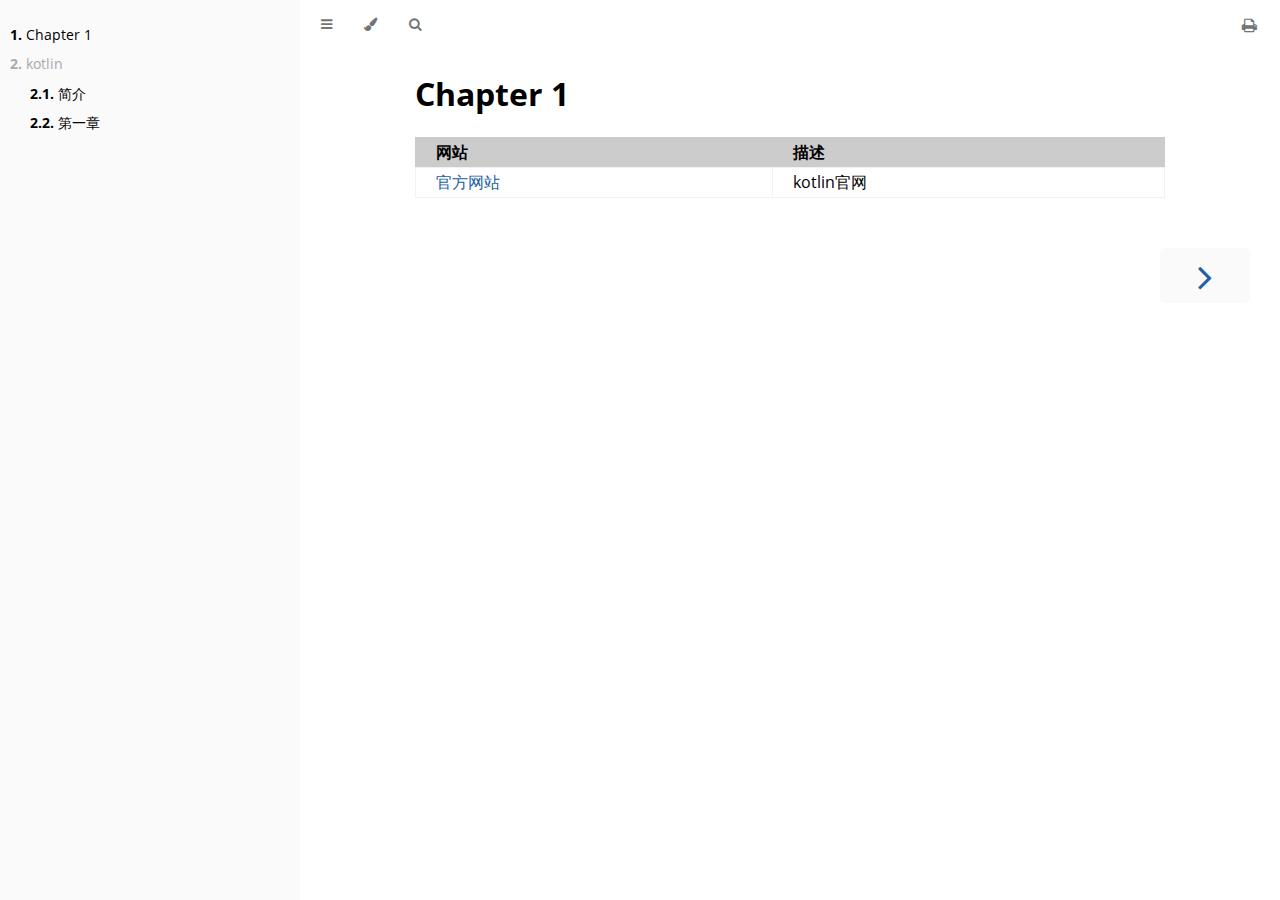
<file: docs/index.html>
<!DOCTYPE HTML>
<html lang="en" class="sidebar-visible no-js light">
    <head>
        <!-- Book generated using mdBook -->
        <meta charset="UTF-8">
        <title>Chapter 1</title>
                

        <!-- Custom HTML head -->
        

        <meta content="text/html; charset=utf-8" http-equiv="Content-Type">
        <meta name="description" content="">
        <meta name="viewport" content="width=device-width, initial-scale=1">
        <meta name="theme-color" content="#ffffff" />

                <link rel="icon" href="favicon.svg">
                        <link rel="shortcut icon" href="favicon.png">
                <link rel="stylesheet" href="css/variables.css">
        <link rel="stylesheet" href="css/general.css">
        <link rel="stylesheet" href="css/chrome.css">
                <link rel="stylesheet" href="css/print.css" media="print">
        
        <!-- Fonts -->
        <link rel="stylesheet" href="FontAwesome/css/font-awesome.css">
                <link rel="stylesheet" href="fonts/fonts.css">
        
        <!-- Highlight.js Stylesheets -->
        <link rel="stylesheet" href="highlight.css">
        <link rel="stylesheet" href="tomorrow-night.css">
        <link rel="stylesheet" href="ayu-highlight.css">

        <!-- Custom theme stylesheets -->
        
            </head>
    <body>
        <!-- Provide site root to javascript -->
        <script type="text/javascript">
            var path_to_root = "";
            var default_theme = window.matchMedia("(prefers-color-scheme: dark)").matches ? "navy" : "light";
        </script>

        <!-- Work around some values being stored in localStorage wrapped in quotes -->
        <script type="text/javascript">
            try {
                var theme = localStorage.getItem('mdbook-theme');
                var sidebar = localStorage.getItem('mdbook-sidebar');

                if (theme.startsWith('"') && theme.endsWith('"')) {
                    localStorage.setItem('mdbook-theme', theme.slice(1, theme.length - 1));
                }

                if (sidebar.startsWith('"') && sidebar.endsWith('"')) {
                    localStorage.setItem('mdbook-sidebar', sidebar.slice(1, sidebar.length - 1));
                }
            } catch (e) { }
        </script>

        <!-- Set the theme before any content is loaded, prevents flash -->
        <script type="text/javascript">
            var theme;
            try { theme = localStorage.getItem('mdbook-theme'); } catch(e) { }
            if (theme === null || theme === undefined) { theme = default_theme; }
            var html = document.querySelector('html');
            html.classList.remove('no-js')
            html.classList.remove('light')
            html.classList.add(theme);
            html.classList.add('js');
        </script>

        <!-- Hide / unhide sidebar before it is displayed -->
        <script type="text/javascript">
            var html = document.querySelector('html');
            var sidebar = 'hidden';
            if (document.body.clientWidth >= 1080) {
                try { sidebar = localStorage.getItem('mdbook-sidebar'); } catch(e) { }
                sidebar = sidebar || 'visible';
            }
            html.classList.remove('sidebar-visible');
            html.classList.add("sidebar-" + sidebar);
        </script>

        <nav id="sidebar" class="sidebar" aria-label="Table of contents">
            <div class="sidebar-scrollbox">
                <ol class="chapter"><li class="chapter-item expanded "><a href="chapter_1.html"><strong aria-hidden="true">1.</strong> Chapter 1</a></li><li class="chapter-item expanded "><div><strong aria-hidden="true">2.</strong> kotlin</div></li><li><ol class="section"><li class="chapter-item expanded "><a href="kotlin/1.html"><strong aria-hidden="true">2.1.</strong> 简介</a></li><li class="chapter-item expanded "><a href="kotlin/1.html"><strong aria-hidden="true">2.2.</strong> 第一章</a></li></ol></li></ol>            </div>
            <div id="sidebar-resize-handle" class="sidebar-resize-handle"></div>
        </nav>

        <div id="page-wrapper" class="page-wrapper">

            <div class="page">
                
                <div id="menu-bar-hover-placeholder"></div>
                <div id="menu-bar" class="menu-bar sticky bordered">
                    <div class="left-buttons">
                        <button id="sidebar-toggle" class="icon-button" type="button" title="Toggle Table of Contents" aria-label="Toggle Table of Contents" aria-controls="sidebar">
                            <i class="fa fa-bars"></i>
                        </button>
                        <button id="theme-toggle" class="icon-button" type="button" title="Change theme" aria-label="Change theme" aria-haspopup="true" aria-expanded="false" aria-controls="theme-list">
                            <i class="fa fa-paint-brush"></i>
                        </button>
                        <ul id="theme-list" class="theme-popup" aria-label="Themes" role="menu">
                            <li role="none"><button role="menuitem" class="theme" id="light">Light (default)</button></li>
                            <li role="none"><button role="menuitem" class="theme" id="rust">Rust</button></li>
                            <li role="none"><button role="menuitem" class="theme" id="coal">Coal</button></li>
                            <li role="none"><button role="menuitem" class="theme" id="navy">Navy</button></li>
                            <li role="none"><button role="menuitem" class="theme" id="ayu">Ayu</button></li>
                        </ul>
                                                <button id="search-toggle" class="icon-button" type="button" title="Search. (Shortkey: s)" aria-label="Toggle Searchbar" aria-expanded="false" aria-keyshortcuts="S" aria-controls="searchbar">
                            <i class="fa fa-search"></i>
                        </button>
                                            </div>

                    <h1 class="menu-title"></h1>

                    <div class="right-buttons">
                                                <a href="print.html" title="Print this book" aria-label="Print this book">
                            <i id="print-button" class="fa fa-print"></i>
                        </a>
                                                                        
                    </div>
                </div>

                                <div id="search-wrapper" class="hidden">
                    <form id="searchbar-outer" class="searchbar-outer">
                        <input type="search" id="searchbar" name="searchbar" placeholder="Search this book ..." aria-controls="searchresults-outer" aria-describedby="searchresults-header">
                    </form>
                    <div id="searchresults-outer" class="searchresults-outer hidden">
                        <div id="searchresults-header" class="searchresults-header"></div>
                        <ul id="searchresults">
                        </ul>
                    </div>
                </div>
                
                <!-- Apply ARIA attributes after the sidebar and the sidebar toggle button are added to the DOM -->
                <script type="text/javascript">
                    document.getElementById('sidebar-toggle').setAttribute('aria-expanded', sidebar === 'visible');
                    document.getElementById('sidebar').setAttribute('aria-hidden', sidebar !== 'visible');
                    Array.from(document.querySelectorAll('#sidebar a')).forEach(function(link) {
                        link.setAttribute('tabIndex', sidebar === 'visible' ? 0 : -1);
                    });
                </script>

                <div id="content" class="content">
                    <main>
                        <h1 id="chapter-1"><a class="header" href="#chapter-1">Chapter 1</a></h1>
<table><thead><tr><th>网站</th><th>描述</th></tr></thead><tbody>
<tr><td><a href="https://kotlinlang.org">官方网站</a></td><td>kotlin官网</td></tr>
</tbody></table>

                    </main>

                    <nav class="nav-wrapper" aria-label="Page navigation">
                        <!-- Mobile navigation buttons -->
                        
                                                    <a rel="next" href="kotlin/1.html" class="mobile-nav-chapters next" title="Next chapter" aria-label="Next chapter" aria-keyshortcuts="Right">
                                <i class="fa fa-angle-right"></i>
                            </a>
                        
                        <div style="clear: both"></div>
                    </nav>
                </div>
            </div>

            <nav class="nav-wide-wrapper" aria-label="Page navigation">
                
                                    <a rel="next" href="kotlin/1.html" class="nav-chapters next" title="Next chapter" aria-label="Next chapter" aria-keyshortcuts="Right">
                        <i class="fa fa-angle-right"></i>
                    </a>
                            </nav>

        </div>

                <!-- Livereload script (if served using the cli tool) -->
        <script type="text/javascript">
            var socket = new WebSocket("ws://localhost:4001/__livereload");
            socket.onmessage = function (event) {
                if (event.data === "reload") {
                    socket.close();
                    location.reload();
                }
            };

            window.onbeforeunload = function() {
                socket.close();
            }
        </script>
        
        
        
                <script type="text/javascript">
            window.playground_copyable = true;
        </script>
        
        
                <script src="elasticlunr.min.js" type="text/javascript" charset="utf-8"></script>
        <script src="mark.min.js" type="text/javascript" charset="utf-8"></script>
        <script src="searcher.js" type="text/javascript" charset="utf-8"></script>
        
        <script src="clipboard.min.js" type="text/javascript" charset="utf-8"></script>
        <script src="highlight.js" type="text/javascript" charset="utf-8"></script>
        <script src="book.js" type="text/javascript" charset="utf-8"></script>

        <!-- Custom JS scripts -->
        
        
    </body>
</html>
</file>
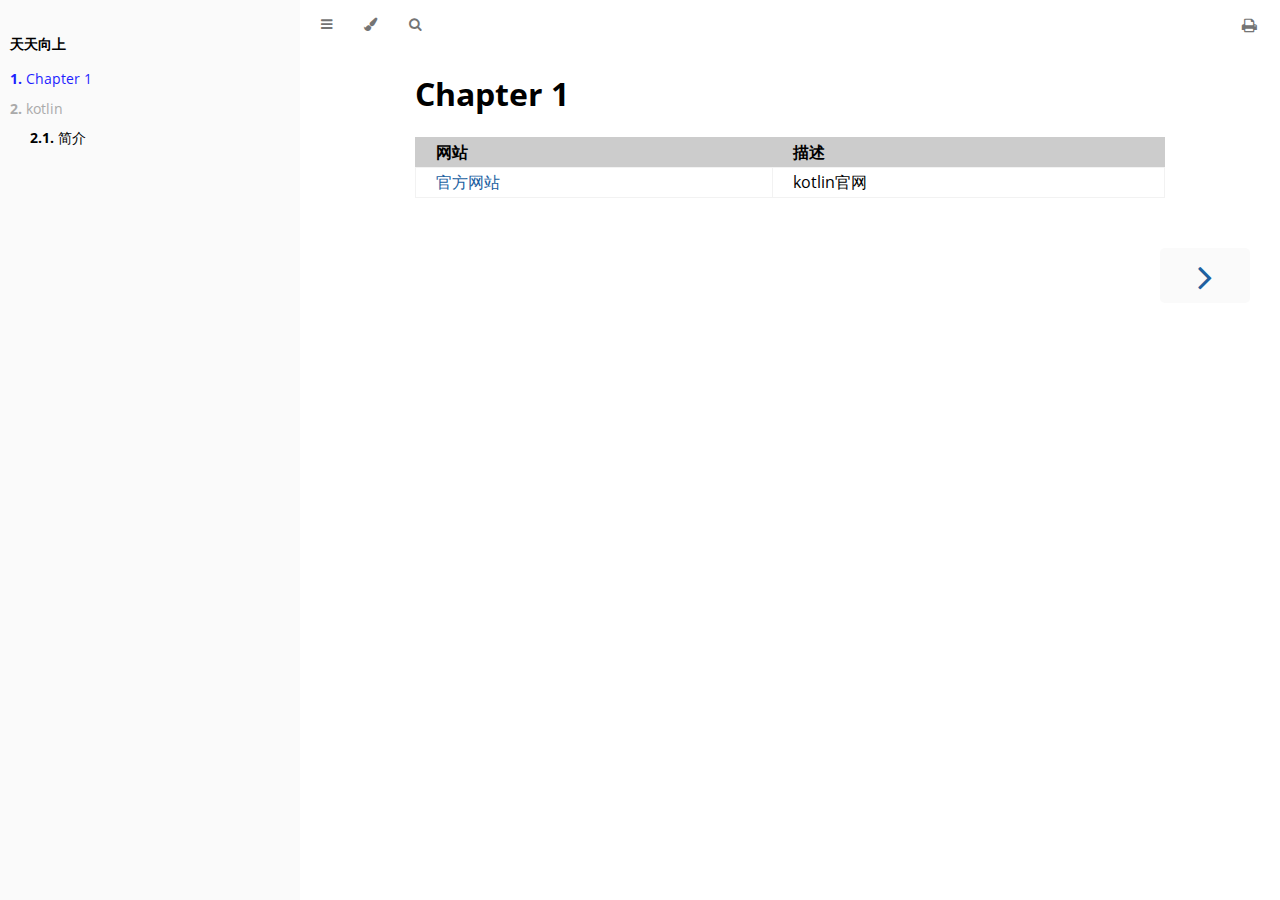
<file: book/chapter_1.html>
<!DOCTYPE HTML>
<html lang="en" class="sidebar-visible no-js light">
    <head>
        <!-- Book generated using mdBook -->
        <meta charset="UTF-8">
        <title>Chapter 1</title>
                

        <!-- Custom HTML head -->
        

        <meta content="text/html; charset=utf-8" http-equiv="Content-Type">
        <meta name="description" content="">
        <meta name="viewport" content="width=device-width, initial-scale=1">
        <meta name="theme-color" content="#ffffff" />

                <link rel="icon" href="favicon.svg">
                        <link rel="shortcut icon" href="favicon.png">
                <link rel="stylesheet" href="css/variables.css">
        <link rel="stylesheet" href="css/general.css">
        <link rel="stylesheet" href="css/chrome.css">
                <link rel="stylesheet" href="css/print.css" media="print">
        
        <!-- Fonts -->
        <link rel="stylesheet" href="FontAwesome/css/font-awesome.css">
                <link rel="stylesheet" href="fonts/fonts.css">
        
        <!-- Highlight.js Stylesheets -->
        <link rel="stylesheet" href="highlight.css">
        <link rel="stylesheet" href="tomorrow-night.css">
        <link rel="stylesheet" href="ayu-highlight.css">

        <!-- Custom theme stylesheets -->
        
            </head>
    <body>
        <!-- Provide site root to javascript -->
        <script type="text/javascript">
            var path_to_root = "";
            var default_theme = window.matchMedia("(prefers-color-scheme: dark)").matches ? "navy" : "light";
        </script>

        <!-- Work around some values being stored in localStorage wrapped in quotes -->
        <script type="text/javascript">
            try {
                var theme = localStorage.getItem('mdbook-theme');
                var sidebar = localStorage.getItem('mdbook-sidebar');

                if (theme.startsWith('"') && theme.endsWith('"')) {
                    localStorage.setItem('mdbook-theme', theme.slice(1, theme.length - 1));
                }

                if (sidebar.startsWith('"') && sidebar.endsWith('"')) {
                    localStorage.setItem('mdbook-sidebar', sidebar.slice(1, sidebar.length - 1));
                }
            } catch (e) { }
        </script>

        <!-- Set the theme before any content is loaded, prevents flash -->
        <script type="text/javascript">
            var theme;
            try { theme = localStorage.getItem('mdbook-theme'); } catch(e) { }
            if (theme === null || theme === undefined) { theme = default_theme; }
            var html = document.querySelector('html');
            html.classList.remove('no-js')
            html.classList.remove('light')
            html.classList.add(theme);
            html.classList.add('js');
        </script>

        <!-- Hide / unhide sidebar before it is displayed -->
        <script type="text/javascript">
            var html = document.querySelector('html');
            var sidebar = 'hidden';
            if (document.body.clientWidth >= 1080) {
                try { sidebar = localStorage.getItem('mdbook-sidebar'); } catch(e) { }
                sidebar = sidebar || 'visible';
            }
            html.classList.remove('sidebar-visible');
            html.classList.add("sidebar-" + sidebar);
        </script>

        <nav id="sidebar" class="sidebar" aria-label="Table of contents">
            <div class="sidebar-scrollbox">
                <ol class="chapter"><li class="chapter-item expanded affix "><li class="part-title">天天向上</li><li class="chapter-item expanded "><a href="chapter_1.html" class="active"><strong aria-hidden="true">1.</strong> Chapter 1</a></li><li class="chapter-item expanded "><div><strong aria-hidden="true">2.</strong> kotlin</div></li><li><ol class="section"><li class="chapter-item expanded "><a href="kotlin/1.html"><strong aria-hidden="true">2.1.</strong> 简介</a></li></ol></li></ol>            </div>
            <div id="sidebar-resize-handle" class="sidebar-resize-handle"></div>
        </nav>

        <div id="page-wrapper" class="page-wrapper">

            <div class="page">
                
                <div id="menu-bar-hover-placeholder"></div>
                <div id="menu-bar" class="menu-bar sticky bordered">
                    <div class="left-buttons">
                        <button id="sidebar-toggle" class="icon-button" type="button" title="Toggle Table of Contents" aria-label="Toggle Table of Contents" aria-controls="sidebar">
                            <i class="fa fa-bars"></i>
                        </button>
                        <button id="theme-toggle" class="icon-button" type="button" title="Change theme" aria-label="Change theme" aria-haspopup="true" aria-expanded="false" aria-controls="theme-list">
                            <i class="fa fa-paint-brush"></i>
                        </button>
                        <ul id="theme-list" class="theme-popup" aria-label="Themes" role="menu">
                            <li role="none"><button role="menuitem" class="theme" id="light">Light (default)</button></li>
                            <li role="none"><button role="menuitem" class="theme" id="rust">Rust</button></li>
                            <li role="none"><button role="menuitem" class="theme" id="coal">Coal</button></li>
                            <li role="none"><button role="menuitem" class="theme" id="navy">Navy</button></li>
                            <li role="none"><button role="menuitem" class="theme" id="ayu">Ayu</button></li>
                        </ul>
                                                <button id="search-toggle" class="icon-button" type="button" title="Search. (Shortkey: s)" aria-label="Toggle Searchbar" aria-expanded="false" aria-keyshortcuts="S" aria-controls="searchbar">
                            <i class="fa fa-search"></i>
                        </button>
                                            </div>

                    <h1 class="menu-title"></h1>

                    <div class="right-buttons">
                                                <a href="print.html" title="Print this book" aria-label="Print this book">
                            <i id="print-button" class="fa fa-print"></i>
                        </a>
                                                                        
                    </div>
                </div>

                                <div id="search-wrapper" class="hidden">
                    <form id="searchbar-outer" class="searchbar-outer">
                        <input type="search" id="searchbar" name="searchbar" placeholder="Search this book ..." aria-controls="searchresults-outer" aria-describedby="searchresults-header">
                    </form>
                    <div id="searchresults-outer" class="searchresults-outer hidden">
                        <div id="searchresults-header" class="searchresults-header"></div>
                        <ul id="searchresults">
                        </ul>
                    </div>
                </div>
                
                <!-- Apply ARIA attributes after the sidebar and the sidebar toggle button are added to the DOM -->
                <script type="text/javascript">
                    document.getElementById('sidebar-toggle').setAttribute('aria-expanded', sidebar === 'visible');
                    document.getElementById('sidebar').setAttribute('aria-hidden', sidebar !== 'visible');
                    Array.from(document.querySelectorAll('#sidebar a')).forEach(function(link) {
                        link.setAttribute('tabIndex', sidebar === 'visible' ? 0 : -1);
                    });
                </script>

                <div id="content" class="content">
                    <main>
                        <h1 id="chapter-1"><a class="header" href="#chapter-1">Chapter 1</a></h1>
<table><thead><tr><th>网站</th><th>描述</th></tr></thead><tbody>
<tr><td><a href="https://kotlinlang.org">官方网站</a></td><td>kotlin官网</td></tr>
</tbody></table>

                    </main>

                    <nav class="nav-wrapper" aria-label="Page navigation">
                        <!-- Mobile navigation buttons -->
                        
                                                    <a rel="next" href="kotlin/1.html" class="mobile-nav-chapters next" title="Next chapter" aria-label="Next chapter" aria-keyshortcuts="Right">
                                <i class="fa fa-angle-right"></i>
                            </a>
                        
                        <div style="clear: both"></div>
                    </nav>
                </div>
            </div>

            <nav class="nav-wide-wrapper" aria-label="Page navigation">
                
                                    <a rel="next" href="kotlin/1.html" class="nav-chapters next" title="Next chapter" aria-label="Next chapter" aria-keyshortcuts="Right">
                        <i class="fa fa-angle-right"></i>
                    </a>
                            </nav>

        </div>

                <!-- Livereload script (if served using the cli tool) -->
        <script type="text/javascript">
            var socket = new WebSocket("ws://localhost:4001/__livereload");
            socket.onmessage = function (event) {
                if (event.data === "reload") {
                    socket.close();
                    location.reload();
                }
            };

            window.onbeforeunload = function() {
                socket.close();
            }
        </script>
        
        
        
                <script type="text/javascript">
            window.playground_copyable = true;
        </script>
        
        
                <script src="elasticlunr.min.js" type="text/javascript" charset="utf-8"></script>
        <script src="mark.min.js" type="text/javascript" charset="utf-8"></script>
        <script src="searcher.js" type="text/javascript" charset="utf-8"></script>
        
        <script src="clipboard.min.js" type="text/javascript" charset="utf-8"></script>
        <script src="highlight.js" type="text/javascript" charset="utf-8"></script>
        <script src="book.js" type="text/javascript" charset="utf-8"></script>

        <!-- Custom JS scripts -->
        
        
    </body>
</html>
</file>
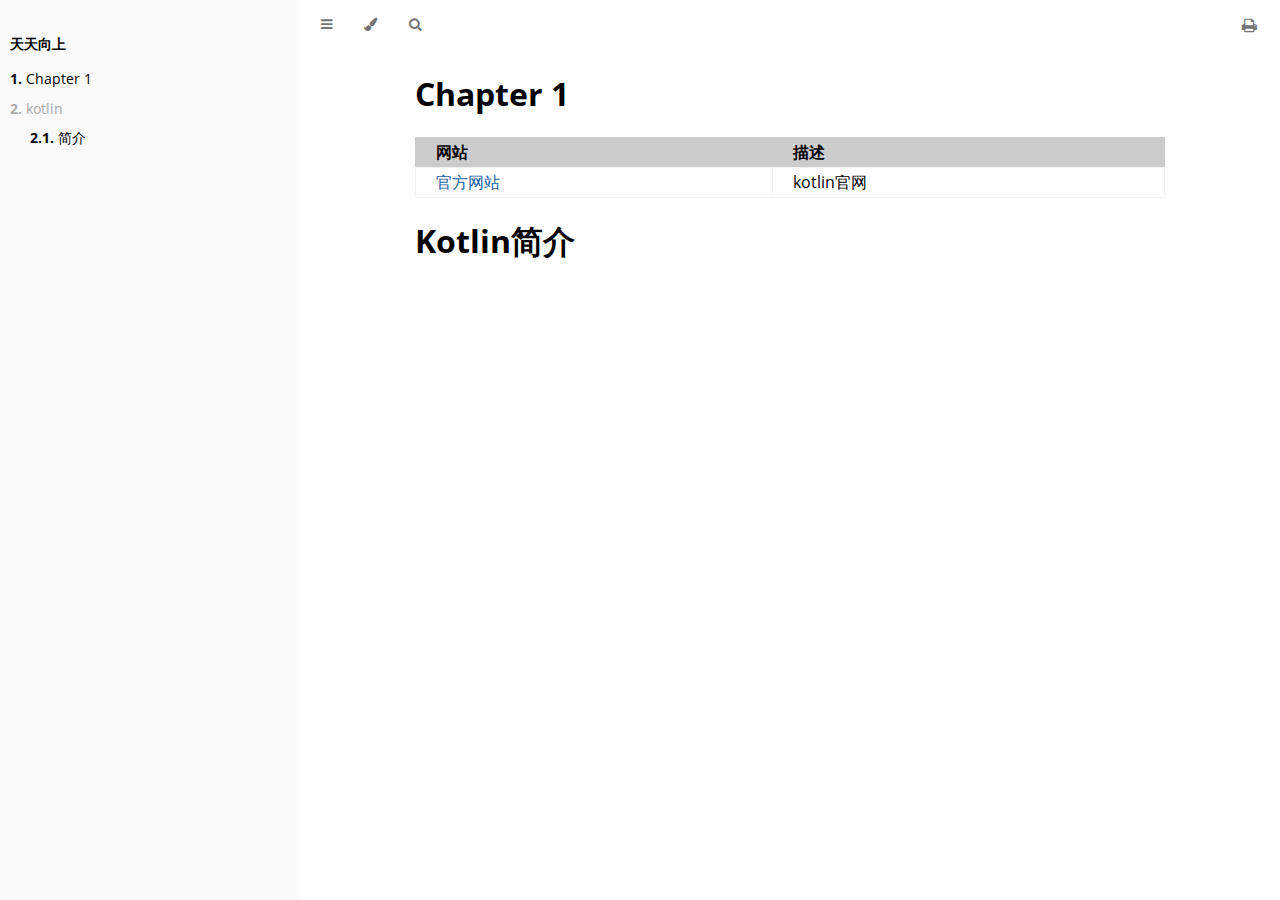
<file: book/print.html>
<!DOCTYPE HTML>
<html lang="en" class="sidebar-visible no-js light">
    <head>
        <!-- Book generated using mdBook -->
        <meta charset="UTF-8">
        <title></title>
                <meta name="robots" content="noindex" />
                

        <!-- Custom HTML head -->
        

        <meta content="text/html; charset=utf-8" http-equiv="Content-Type">
        <meta name="description" content="">
        <meta name="viewport" content="width=device-width, initial-scale=1">
        <meta name="theme-color" content="#ffffff" />

                <link rel="icon" href="favicon.svg">
                        <link rel="shortcut icon" href="favicon.png">
                <link rel="stylesheet" href="css/variables.css">
        <link rel="stylesheet" href="css/general.css">
        <link rel="stylesheet" href="css/chrome.css">
                <link rel="stylesheet" href="css/print.css" media="print">
        
        <!-- Fonts -->
        <link rel="stylesheet" href="FontAwesome/css/font-awesome.css">
                <link rel="stylesheet" href="fonts/fonts.css">
        
        <!-- Highlight.js Stylesheets -->
        <link rel="stylesheet" href="highlight.css">
        <link rel="stylesheet" href="tomorrow-night.css">
        <link rel="stylesheet" href="ayu-highlight.css">

        <!-- Custom theme stylesheets -->
        
            </head>
    <body>
        <!-- Provide site root to javascript -->
        <script type="text/javascript">
            var path_to_root = "";
            var default_theme = window.matchMedia("(prefers-color-scheme: dark)").matches ? "navy" : "light";
        </script>

        <!-- Work around some values being stored in localStorage wrapped in quotes -->
        <script type="text/javascript">
            try {
                var theme = localStorage.getItem('mdbook-theme');
                var sidebar = localStorage.getItem('mdbook-sidebar');

                if (theme.startsWith('"') && theme.endsWith('"')) {
                    localStorage.setItem('mdbook-theme', theme.slice(1, theme.length - 1));
                }

                if (sidebar.startsWith('"') && sidebar.endsWith('"')) {
                    localStorage.setItem('mdbook-sidebar', sidebar.slice(1, sidebar.length - 1));
                }
            } catch (e) { }
        </script>

        <!-- Set the theme before any content is loaded, prevents flash -->
        <script type="text/javascript">
            var theme;
            try { theme = localStorage.getItem('mdbook-theme'); } catch(e) { }
            if (theme === null || theme === undefined) { theme = default_theme; }
            var html = document.querySelector('html');
            html.classList.remove('no-js')
            html.classList.remove('light')
            html.classList.add(theme);
            html.classList.add('js');
        </script>

        <!-- Hide / unhide sidebar before it is displayed -->
        <script type="text/javascript">
            var html = document.querySelector('html');
            var sidebar = 'hidden';
            if (document.body.clientWidth >= 1080) {
                try { sidebar = localStorage.getItem('mdbook-sidebar'); } catch(e) { }
                sidebar = sidebar || 'visible';
            }
            html.classList.remove('sidebar-visible');
            html.classList.add("sidebar-" + sidebar);
        </script>

        <nav id="sidebar" class="sidebar" aria-label="Table of contents">
            <div class="sidebar-scrollbox">
                <ol class="chapter"><li class="chapter-item expanded affix "><li class="part-title">天天向上</li><li class="chapter-item expanded "><a href="chapter_1.html"><strong aria-hidden="true">1.</strong> Chapter 1</a></li><li class="chapter-item expanded "><div><strong aria-hidden="true">2.</strong> kotlin</div></li><li><ol class="section"><li class="chapter-item expanded "><a href="kotlin/1.html"><strong aria-hidden="true">2.1.</strong> 简介</a></li></ol></li></ol>            </div>
            <div id="sidebar-resize-handle" class="sidebar-resize-handle"></div>
        </nav>

        <div id="page-wrapper" class="page-wrapper">

            <div class="page">
                
                <div id="menu-bar-hover-placeholder"></div>
                <div id="menu-bar" class="menu-bar sticky bordered">
                    <div class="left-buttons">
                        <button id="sidebar-toggle" class="icon-button" type="button" title="Toggle Table of Contents" aria-label="Toggle Table of Contents" aria-controls="sidebar">
                            <i class="fa fa-bars"></i>
                        </button>
                        <button id="theme-toggle" class="icon-button" type="button" title="Change theme" aria-label="Change theme" aria-haspopup="true" aria-expanded="false" aria-controls="theme-list">
                            <i class="fa fa-paint-brush"></i>
                        </button>
                        <ul id="theme-list" class="theme-popup" aria-label="Themes" role="menu">
                            <li role="none"><button role="menuitem" class="theme" id="light">Light (default)</button></li>
                            <li role="none"><button role="menuitem" class="theme" id="rust">Rust</button></li>
                            <li role="none"><button role="menuitem" class="theme" id="coal">Coal</button></li>
                            <li role="none"><button role="menuitem" class="theme" id="navy">Navy</button></li>
                            <li role="none"><button role="menuitem" class="theme" id="ayu">Ayu</button></li>
                        </ul>
                                                <button id="search-toggle" class="icon-button" type="button" title="Search. (Shortkey: s)" aria-label="Toggle Searchbar" aria-expanded="false" aria-keyshortcuts="S" aria-controls="searchbar">
                            <i class="fa fa-search"></i>
                        </button>
                                            </div>

                    <h1 class="menu-title"></h1>

                    <div class="right-buttons">
                                                <a href="print.html" title="Print this book" aria-label="Print this book">
                            <i id="print-button" class="fa fa-print"></i>
                        </a>
                                                                        
                    </div>
                </div>

                                <div id="search-wrapper" class="hidden">
                    <form id="searchbar-outer" class="searchbar-outer">
                        <input type="search" id="searchbar" name="searchbar" placeholder="Search this book ..." aria-controls="searchresults-outer" aria-describedby="searchresults-header">
                    </form>
                    <div id="searchresults-outer" class="searchresults-outer hidden">
                        <div id="searchresults-header" class="searchresults-header"></div>
                        <ul id="searchresults">
                        </ul>
                    </div>
                </div>
                
                <!-- Apply ARIA attributes after the sidebar and the sidebar toggle button are added to the DOM -->
                <script type="text/javascript">
                    document.getElementById('sidebar-toggle').setAttribute('aria-expanded', sidebar === 'visible');
                    document.getElementById('sidebar').setAttribute('aria-hidden', sidebar !== 'visible');
                    Array.from(document.querySelectorAll('#sidebar a')).forEach(function(link) {
                        link.setAttribute('tabIndex', sidebar === 'visible' ? 0 : -1);
                    });
                </script>

                <div id="content" class="content">
                    <main>
                        <div style="break-before: page; page-break-before: always;"></div><h1 id="chapter-1"><a class="header" href="#chapter-1">Chapter 1</a></h1>
<table><thead><tr><th>网站</th><th>描述</th></tr></thead><tbody>
<tr><td><a href="https://kotlinlang.org">官方网站</a></td><td>kotlin官网</td></tr>
</tbody></table>
<div style="break-before: page; page-break-before: always;"></div><h1 id="kotlin简介"><a class="header" href="#kotlin简介">Kotlin简介</a></h1>

                    </main>

                    <nav class="nav-wrapper" aria-label="Page navigation">
                        <!-- Mobile navigation buttons -->
                        
                        
                        <div style="clear: both"></div>
                    </nav>
                </div>
            </div>

            <nav class="nav-wide-wrapper" aria-label="Page navigation">
                
                            </nav>

        </div>

                <!-- Livereload script (if served using the cli tool) -->
        <script type="text/javascript">
            var socket = new WebSocket("ws://localhost:4001/__livereload");
            socket.onmessage = function (event) {
                if (event.data === "reload") {
                    socket.close();
                    location.reload();
                }
            };

            window.onbeforeunload = function() {
                socket.close();
            }
        </script>
        
        
        
                <script type="text/javascript">
            window.playground_copyable = true;
        </script>
        
        
                <script src="elasticlunr.min.js" type="text/javascript" charset="utf-8"></script>
        <script src="mark.min.js" type="text/javascript" charset="utf-8"></script>
        <script src="searcher.js" type="text/javascript" charset="utf-8"></script>
        
        <script src="clipboard.min.js" type="text/javascript" charset="utf-8"></script>
        <script src="highlight.js" type="text/javascript" charset="utf-8"></script>
        <script src="book.js" type="text/javascript" charset="utf-8"></script>

        <!-- Custom JS scripts -->
        
                        <script type="text/javascript">
        window.addEventListener('load', function() {
            window.setTimeout(window.print, 100);
        });
        </script>
                
    </body>
</html>
</file>
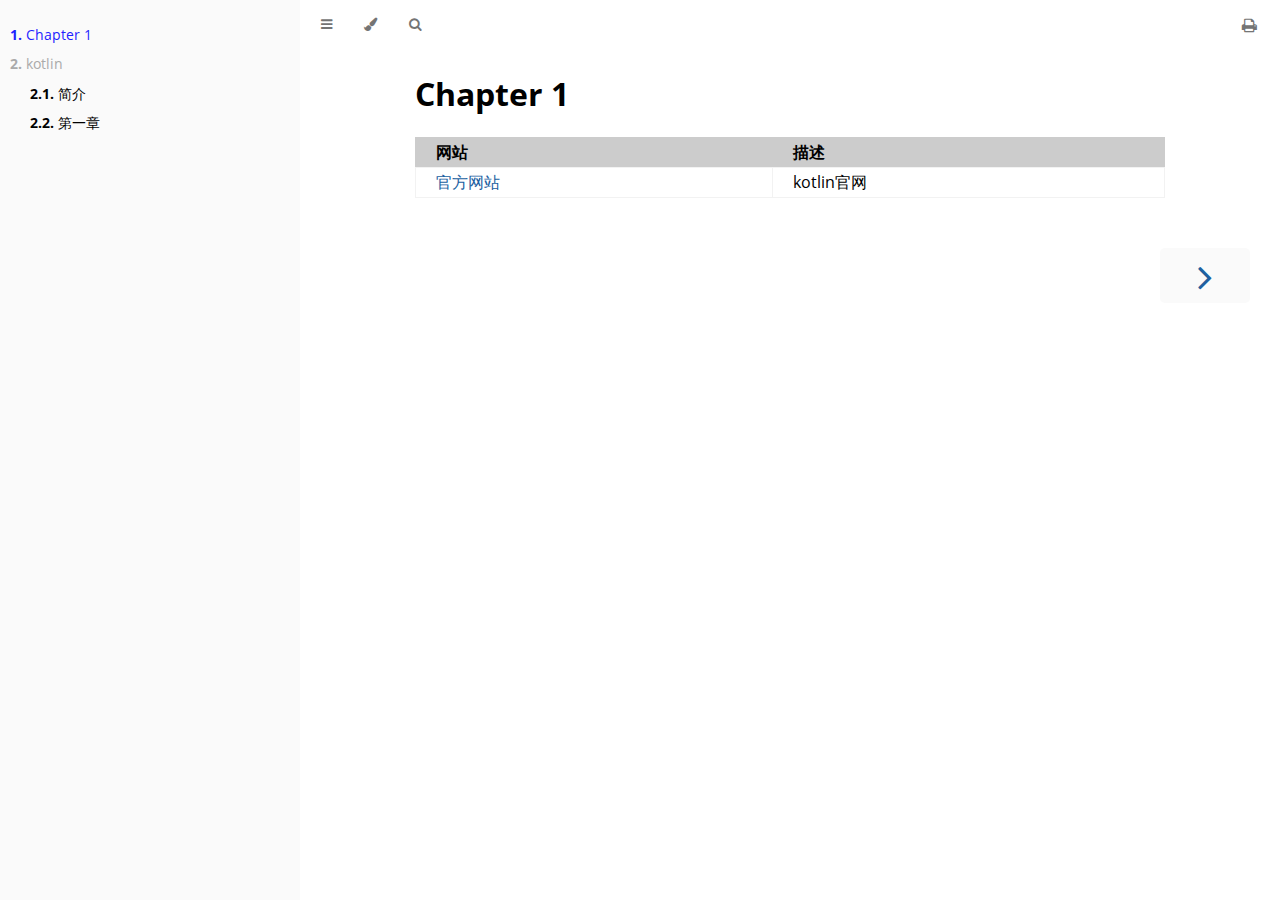
<file: docs/chapter_1.html>
<!DOCTYPE HTML>
<html lang="en" class="sidebar-visible no-js light">
    <head>
        <!-- Book generated using mdBook -->
        <meta charset="UTF-8">
        <title>Chapter 1</title>
                

        <!-- Custom HTML head -->
        

        <meta content="text/html; charset=utf-8" http-equiv="Content-Type">
        <meta name="description" content="">
        <meta name="viewport" content="width=device-width, initial-scale=1">
        <meta name="theme-color" content="#ffffff" />

                <link rel="icon" href="favicon.svg">
                        <link rel="shortcut icon" href="favicon.png">
                <link rel="stylesheet" href="css/variables.css">
        <link rel="stylesheet" href="css/general.css">
        <link rel="stylesheet" href="css/chrome.css">
                <link rel="stylesheet" href="css/print.css" media="print">
        
        <!-- Fonts -->
        <link rel="stylesheet" href="FontAwesome/css/font-awesome.css">
                <link rel="stylesheet" href="fonts/fonts.css">
        
        <!-- Highlight.js Stylesheets -->
        <link rel="stylesheet" href="highlight.css">
        <link rel="stylesheet" href="tomorrow-night.css">
        <link rel="stylesheet" href="ayu-highlight.css">

        <!-- Custom theme stylesheets -->
        
            </head>
    <body>
        <!-- Provide site root to javascript -->
        <script type="text/javascript">
            var path_to_root = "";
            var default_theme = window.matchMedia("(prefers-color-scheme: dark)").matches ? "navy" : "light";
        </script>

        <!-- Work around some values being stored in localStorage wrapped in quotes -->
        <script type="text/javascript">
            try {
                var theme = localStorage.getItem('mdbook-theme');
                var sidebar = localStorage.getItem('mdbook-sidebar');

                if (theme.startsWith('"') && theme.endsWith('"')) {
                    localStorage.setItem('mdbook-theme', theme.slice(1, theme.length - 1));
                }

                if (sidebar.startsWith('"') && sidebar.endsWith('"')) {
                    localStorage.setItem('mdbook-sidebar', sidebar.slice(1, sidebar.length - 1));
                }
            } catch (e) { }
        </script>

        <!-- Set the theme before any content is loaded, prevents flash -->
        <script type="text/javascript">
            var theme;
            try { theme = localStorage.getItem('mdbook-theme'); } catch(e) { }
            if (theme === null || theme === undefined) { theme = default_theme; }
            var html = document.querySelector('html');
            html.classList.remove('no-js')
            html.classList.remove('light')
            html.classList.add(theme);
            html.classList.add('js');
        </script>

        <!-- Hide / unhide sidebar before it is displayed -->
        <script type="text/javascript">
            var html = document.querySelector('html');
            var sidebar = 'hidden';
            if (document.body.clientWidth >= 1080) {
                try { sidebar = localStorage.getItem('mdbook-sidebar'); } catch(e) { }
                sidebar = sidebar || 'visible';
            }
            html.classList.remove('sidebar-visible');
            html.classList.add("sidebar-" + sidebar);
        </script>

        <nav id="sidebar" class="sidebar" aria-label="Table of contents">
            <div class="sidebar-scrollbox">
                <ol class="chapter"><li class="chapter-item expanded "><a href="chapter_1.html" class="active"><strong aria-hidden="true">1.</strong> Chapter 1</a></li><li class="chapter-item expanded "><div><strong aria-hidden="true">2.</strong> kotlin</div></li><li><ol class="section"><li class="chapter-item expanded "><a href="kotlin/1.html"><strong aria-hidden="true">2.1.</strong> 简介</a></li><li class="chapter-item expanded "><a href="kotlin/1.html"><strong aria-hidden="true">2.2.</strong> 第一章</a></li></ol></li></ol>            </div>
            <div id="sidebar-resize-handle" class="sidebar-resize-handle"></div>
        </nav>

        <div id="page-wrapper" class="page-wrapper">

            <div class="page">
                
                <div id="menu-bar-hover-placeholder"></div>
                <div id="menu-bar" class="menu-bar sticky bordered">
                    <div class="left-buttons">
                        <button id="sidebar-toggle" class="icon-button" type="button" title="Toggle Table of Contents" aria-label="Toggle Table of Contents" aria-controls="sidebar">
                            <i class="fa fa-bars"></i>
                        </button>
                        <button id="theme-toggle" class="icon-button" type="button" title="Change theme" aria-label="Change theme" aria-haspopup="true" aria-expanded="false" aria-controls="theme-list">
                            <i class="fa fa-paint-brush"></i>
                        </button>
                        <ul id="theme-list" class="theme-popup" aria-label="Themes" role="menu">
                            <li role="none"><button role="menuitem" class="theme" id="light">Light (default)</button></li>
                            <li role="none"><button role="menuitem" class="theme" id="rust">Rust</button></li>
                            <li role="none"><button role="menuitem" class="theme" id="coal">Coal</button></li>
                            <li role="none"><button role="menuitem" class="theme" id="navy">Navy</button></li>
                            <li role="none"><button role="menuitem" class="theme" id="ayu">Ayu</button></li>
                        </ul>
                                                <button id="search-toggle" class="icon-button" type="button" title="Search. (Shortkey: s)" aria-label="Toggle Searchbar" aria-expanded="false" aria-keyshortcuts="S" aria-controls="searchbar">
                            <i class="fa fa-search"></i>
                        </button>
                                            </div>

                    <h1 class="menu-title"></h1>

                    <div class="right-buttons">
                                                <a href="print.html" title="Print this book" aria-label="Print this book">
                            <i id="print-button" class="fa fa-print"></i>
                        </a>
                                                                        
                    </div>
                </div>

                                <div id="search-wrapper" class="hidden">
                    <form id="searchbar-outer" class="searchbar-outer">
                        <input type="search" id="searchbar" name="searchbar" placeholder="Search this book ..." aria-controls="searchresults-outer" aria-describedby="searchresults-header">
                    </form>
                    <div id="searchresults-outer" class="searchresults-outer hidden">
                        <div id="searchresults-header" class="searchresults-header"></div>
                        <ul id="searchresults">
                        </ul>
                    </div>
                </div>
                
                <!-- Apply ARIA attributes after the sidebar and the sidebar toggle button are added to the DOM -->
                <script type="text/javascript">
                    document.getElementById('sidebar-toggle').setAttribute('aria-expanded', sidebar === 'visible');
                    document.getElementById('sidebar').setAttribute('aria-hidden', sidebar !== 'visible');
                    Array.from(document.querySelectorAll('#sidebar a')).forEach(function(link) {
                        link.setAttribute('tabIndex', sidebar === 'visible' ? 0 : -1);
                    });
                </script>

                <div id="content" class="content">
                    <main>
                        <h1 id="chapter-1"><a class="header" href="#chapter-1">Chapter 1</a></h1>
<table><thead><tr><th>网站</th><th>描述</th></tr></thead><tbody>
<tr><td><a href="https://kotlinlang.org">官方网站</a></td><td>kotlin官网</td></tr>
</tbody></table>

                    </main>

                    <nav class="nav-wrapper" aria-label="Page navigation">
                        <!-- Mobile navigation buttons -->
                        
                                                    <a rel="next" href="kotlin/1.html" class="mobile-nav-chapters next" title="Next chapter" aria-label="Next chapter" aria-keyshortcuts="Right">
                                <i class="fa fa-angle-right"></i>
                            </a>
                        
                        <div style="clear: both"></div>
                    </nav>
                </div>
            </div>

            <nav class="nav-wide-wrapper" aria-label="Page navigation">
                
                                    <a rel="next" href="kotlin/1.html" class="nav-chapters next" title="Next chapter" aria-label="Next chapter" aria-keyshortcuts="Right">
                        <i class="fa fa-angle-right"></i>
                    </a>
                            </nav>

        </div>

                <!-- Livereload script (if served using the cli tool) -->
        <script type="text/javascript">
            var socket = new WebSocket("ws://localhost:4001/__livereload");
            socket.onmessage = function (event) {
                if (event.data === "reload") {
                    socket.close();
                    location.reload();
                }
            };

            window.onbeforeunload = function() {
                socket.close();
            }
        </script>
        
        
        
                <script type="text/javascript">
            window.playground_copyable = true;
        </script>
        
        
                <script src="elasticlunr.min.js" type="text/javascript" charset="utf-8"></script>
        <script src="mark.min.js" type="text/javascript" charset="utf-8"></script>
        <script src="searcher.js" type="text/javascript" charset="utf-8"></script>
        
        <script src="clipboard.min.js" type="text/javascript" charset="utf-8"></script>
        <script src="highlight.js" type="text/javascript" charset="utf-8"></script>
        <script src="book.js" type="text/javascript" charset="utf-8"></script>

        <!-- Custom JS scripts -->
        
        
    </body>
</html>
</file>
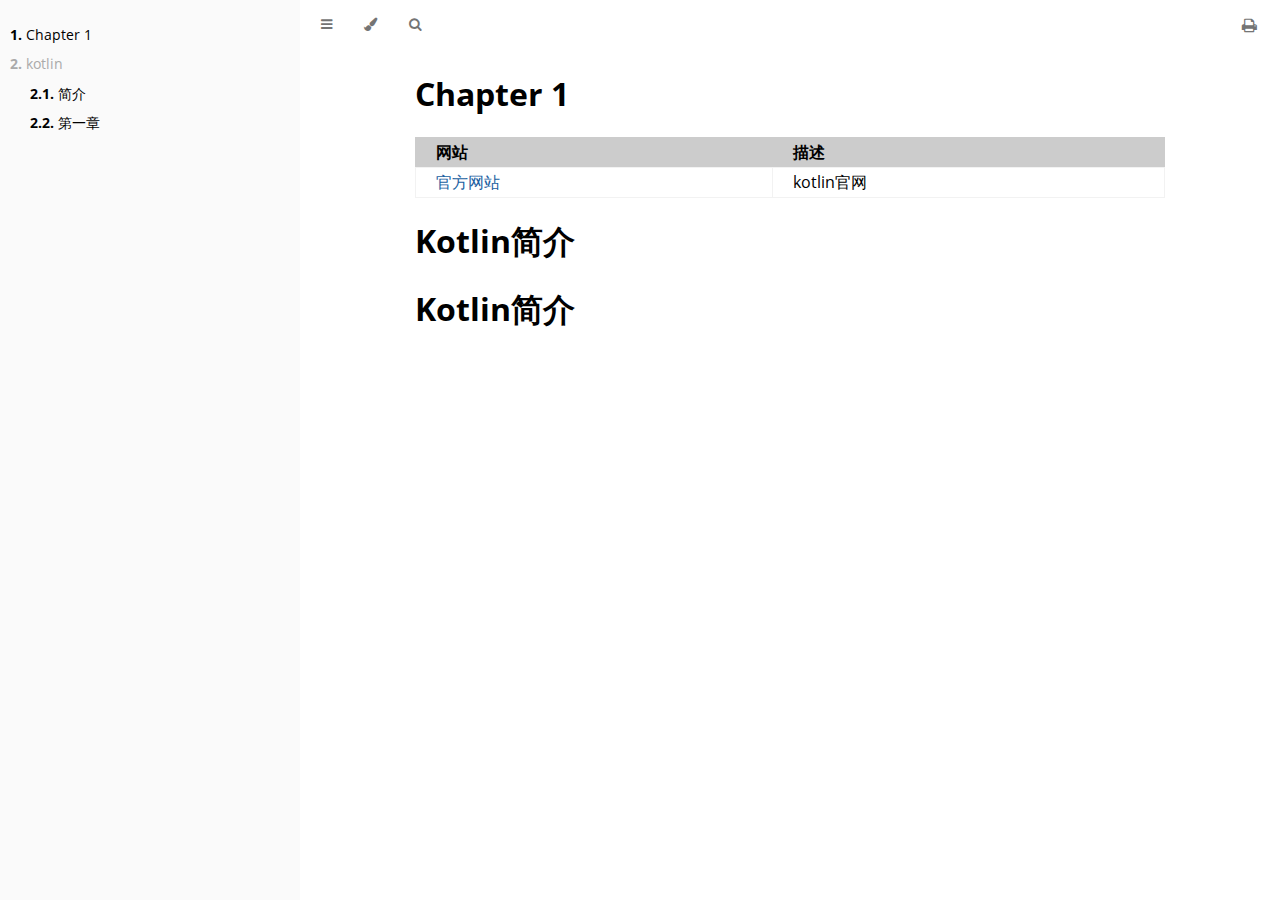
<file: docs/print.html>
<!DOCTYPE HTML>
<html lang="en" class="sidebar-visible no-js light">
    <head>
        <!-- Book generated using mdBook -->
        <meta charset="UTF-8">
        <title></title>
                <meta name="robots" content="noindex" />
                

        <!-- Custom HTML head -->
        

        <meta content="text/html; charset=utf-8" http-equiv="Content-Type">
        <meta name="description" content="">
        <meta name="viewport" content="width=device-width, initial-scale=1">
        <meta name="theme-color" content="#ffffff" />

                <link rel="icon" href="favicon.svg">
                        <link rel="shortcut icon" href="favicon.png">
                <link rel="stylesheet" href="css/variables.css">
        <link rel="stylesheet" href="css/general.css">
        <link rel="stylesheet" href="css/chrome.css">
                <link rel="stylesheet" href="css/print.css" media="print">
        
        <!-- Fonts -->
        <link rel="stylesheet" href="FontAwesome/css/font-awesome.css">
                <link rel="stylesheet" href="fonts/fonts.css">
        
        <!-- Highlight.js Stylesheets -->
        <link rel="stylesheet" href="highlight.css">
        <link rel="stylesheet" href="tomorrow-night.css">
        <link rel="stylesheet" href="ayu-highlight.css">

        <!-- Custom theme stylesheets -->
        
            </head>
    <body>
        <!-- Provide site root to javascript -->
        <script type="text/javascript">
            var path_to_root = "";
            var default_theme = window.matchMedia("(prefers-color-scheme: dark)").matches ? "navy" : "light";
        </script>

        <!-- Work around some values being stored in localStorage wrapped in quotes -->
        <script type="text/javascript">
            try {
                var theme = localStorage.getItem('mdbook-theme');
                var sidebar = localStorage.getItem('mdbook-sidebar');

                if (theme.startsWith('"') && theme.endsWith('"')) {
                    localStorage.setItem('mdbook-theme', theme.slice(1, theme.length - 1));
                }

                if (sidebar.startsWith('"') && sidebar.endsWith('"')) {
                    localStorage.setItem('mdbook-sidebar', sidebar.slice(1, sidebar.length - 1));
                }
            } catch (e) { }
        </script>

        <!-- Set the theme before any content is loaded, prevents flash -->
        <script type="text/javascript">
            var theme;
            try { theme = localStorage.getItem('mdbook-theme'); } catch(e) { }
            if (theme === null || theme === undefined) { theme = default_theme; }
            var html = document.querySelector('html');
            html.classList.remove('no-js')
            html.classList.remove('light')
            html.classList.add(theme);
            html.classList.add('js');
        </script>

        <!-- Hide / unhide sidebar before it is displayed -->
        <script type="text/javascript">
            var html = document.querySelector('html');
            var sidebar = 'hidden';
            if (document.body.clientWidth >= 1080) {
                try { sidebar = localStorage.getItem('mdbook-sidebar'); } catch(e) { }
                sidebar = sidebar || 'visible';
            }
            html.classList.remove('sidebar-visible');
            html.classList.add("sidebar-" + sidebar);
        </script>

        <nav id="sidebar" class="sidebar" aria-label="Table of contents">
            <div class="sidebar-scrollbox">
                <ol class="chapter"><li class="chapter-item expanded "><a href="chapter_1.html"><strong aria-hidden="true">1.</strong> Chapter 1</a></li><li class="chapter-item expanded "><div><strong aria-hidden="true">2.</strong> kotlin</div></li><li><ol class="section"><li class="chapter-item expanded "><a href="kotlin/1.html"><strong aria-hidden="true">2.1.</strong> 简介</a></li><li class="chapter-item expanded "><a href="kotlin/1.html"><strong aria-hidden="true">2.2.</strong> 第一章</a></li></ol></li></ol>            </div>
            <div id="sidebar-resize-handle" class="sidebar-resize-handle"></div>
        </nav>

        <div id="page-wrapper" class="page-wrapper">

            <div class="page">
                
                <div id="menu-bar-hover-placeholder"></div>
                <div id="menu-bar" class="menu-bar sticky bordered">
                    <div class="left-buttons">
                        <button id="sidebar-toggle" class="icon-button" type="button" title="Toggle Table of Contents" aria-label="Toggle Table of Contents" aria-controls="sidebar">
                            <i class="fa fa-bars"></i>
                        </button>
                        <button id="theme-toggle" class="icon-button" type="button" title="Change theme" aria-label="Change theme" aria-haspopup="true" aria-expanded="false" aria-controls="theme-list">
                            <i class="fa fa-paint-brush"></i>
                        </button>
                        <ul id="theme-list" class="theme-popup" aria-label="Themes" role="menu">
                            <li role="none"><button role="menuitem" class="theme" id="light">Light (default)</button></li>
                            <li role="none"><button role="menuitem" class="theme" id="rust">Rust</button></li>
                            <li role="none"><button role="menuitem" class="theme" id="coal">Coal</button></li>
                            <li role="none"><button role="menuitem" class="theme" id="navy">Navy</button></li>
                            <li role="none"><button role="menuitem" class="theme" id="ayu">Ayu</button></li>
                        </ul>
                                                <button id="search-toggle" class="icon-button" type="button" title="Search. (Shortkey: s)" aria-label="Toggle Searchbar" aria-expanded="false" aria-keyshortcuts="S" aria-controls="searchbar">
                            <i class="fa fa-search"></i>
                        </button>
                                            </div>

                    <h1 class="menu-title"></h1>

                    <div class="right-buttons">
                                                <a href="print.html" title="Print this book" aria-label="Print this book">
                            <i id="print-button" class="fa fa-print"></i>
                        </a>
                                                                        
                    </div>
                </div>

                                <div id="search-wrapper" class="hidden">
                    <form id="searchbar-outer" class="searchbar-outer">
                        <input type="search" id="searchbar" name="searchbar" placeholder="Search this book ..." aria-controls="searchresults-outer" aria-describedby="searchresults-header">
                    </form>
                    <div id="searchresults-outer" class="searchresults-outer hidden">
                        <div id="searchresults-header" class="searchresults-header"></div>
                        <ul id="searchresults">
                        </ul>
                    </div>
                </div>
                
                <!-- Apply ARIA attributes after the sidebar and the sidebar toggle button are added to the DOM -->
                <script type="text/javascript">
                    document.getElementById('sidebar-toggle').setAttribute('aria-expanded', sidebar === 'visible');
                    document.getElementById('sidebar').setAttribute('aria-hidden', sidebar !== 'visible');
                    Array.from(document.querySelectorAll('#sidebar a')).forEach(function(link) {
                        link.setAttribute('tabIndex', sidebar === 'visible' ? 0 : -1);
                    });
                </script>

                <div id="content" class="content">
                    <main>
                        <h1 id="chapter-1"><a class="header" href="#chapter-1">Chapter 1</a></h1>
<table><thead><tr><th>网站</th><th>描述</th></tr></thead><tbody>
<tr><td><a href="https://kotlinlang.org">官方网站</a></td><td>kotlin官网</td></tr>
</tbody></table>
<div style="break-before: page; page-break-before: always;"></div><h1 id="kotlin简介"><a class="header" href="#kotlin简介">Kotlin简介</a></h1>
<div style="break-before: page; page-break-before: always;"></div><h1 id="kotlin简介-1"><a class="header" href="#kotlin简介-1">Kotlin简介</a></h1>

                    </main>

                    <nav class="nav-wrapper" aria-label="Page navigation">
                        <!-- Mobile navigation buttons -->
                        
                        
                        <div style="clear: both"></div>
                    </nav>
                </div>
            </div>

            <nav class="nav-wide-wrapper" aria-label="Page navigation">
                
                            </nav>

        </div>

                <!-- Livereload script (if served using the cli tool) -->
        <script type="text/javascript">
            var socket = new WebSocket("ws://localhost:4001/__livereload");
            socket.onmessage = function (event) {
                if (event.data === "reload") {
                    socket.close();
                    location.reload();
                }
            };

            window.onbeforeunload = function() {
                socket.close();
            }
        </script>
        
        
        
                <script type="text/javascript">
            window.playground_copyable = true;
        </script>
        
        
                <script src="elasticlunr.min.js" type="text/javascript" charset="utf-8"></script>
        <script src="mark.min.js" type="text/javascript" charset="utf-8"></script>
        <script src="searcher.js" type="text/javascript" charset="utf-8"></script>
        
        <script src="clipboard.min.js" type="text/javascript" charset="utf-8"></script>
        <script src="highlight.js" type="text/javascript" charset="utf-8"></script>
        <script src="book.js" type="text/javascript" charset="utf-8"></script>

        <!-- Custom JS scripts -->
        
                        <script type="text/javascript">
        window.addEventListener('load', function() {
            window.setTimeout(window.print, 100);
        });
        </script>
                
    </body>
</html>
</file>
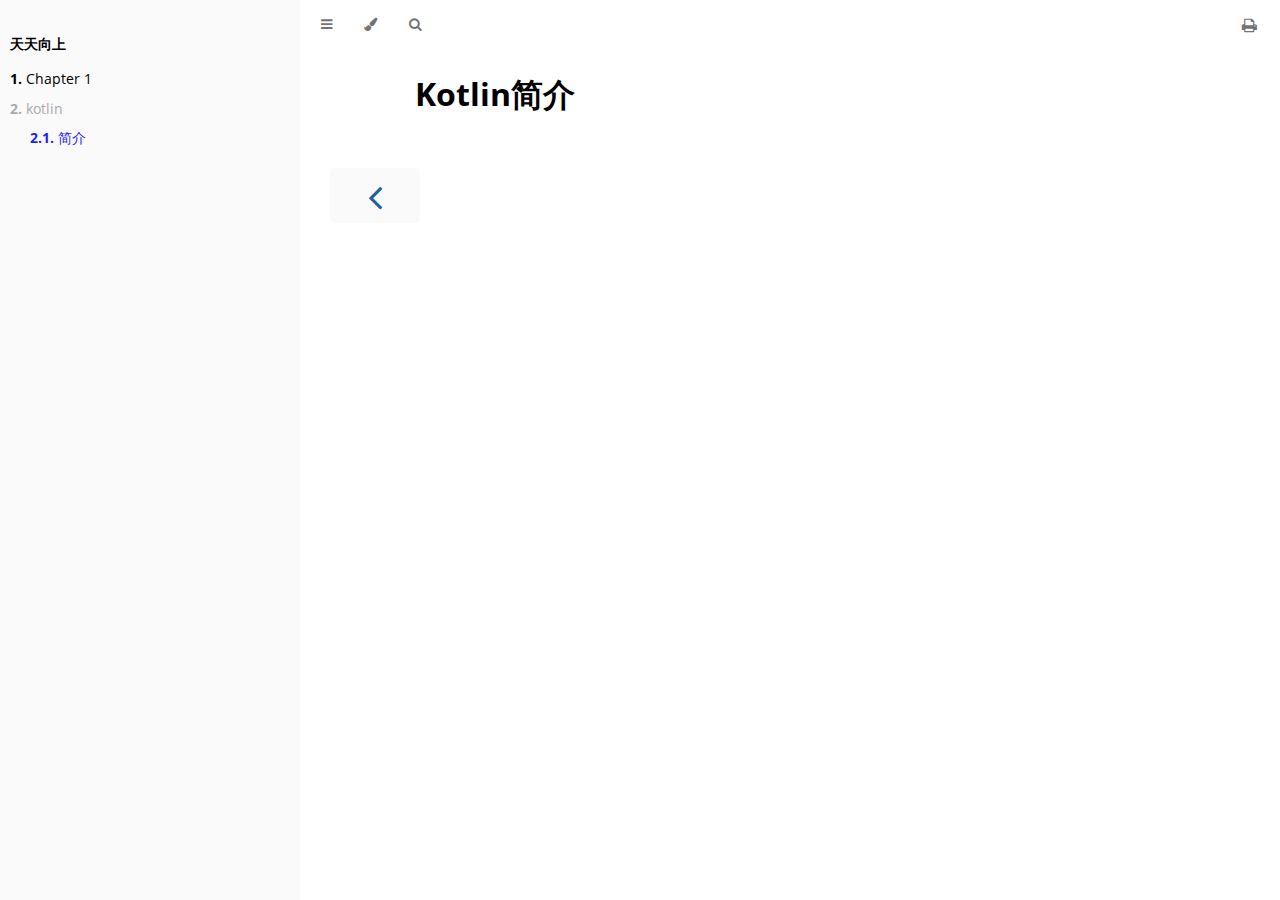
<file: book/kotlin/1.html>
<!DOCTYPE HTML>
<html lang="en" class="sidebar-visible no-js light">
    <head>
        <!-- Book generated using mdBook -->
        <meta charset="UTF-8">
        <title>简介</title>
                

        <!-- Custom HTML head -->
        

        <meta content="text/html; charset=utf-8" http-equiv="Content-Type">
        <meta name="description" content="">
        <meta name="viewport" content="width=device-width, initial-scale=1">
        <meta name="theme-color" content="#ffffff" />

                <link rel="icon" href="../favicon.svg">
                        <link rel="shortcut icon" href="../favicon.png">
                <link rel="stylesheet" href="../css/variables.css">
        <link rel="stylesheet" href="../css/general.css">
        <link rel="stylesheet" href="../css/chrome.css">
                <link rel="stylesheet" href="../css/print.css" media="print">
        
        <!-- Fonts -->
        <link rel="stylesheet" href="../FontAwesome/css/font-awesome.css">
                <link rel="stylesheet" href="../fonts/fonts.css">
        
        <!-- Highlight.js Stylesheets -->
        <link rel="stylesheet" href="../highlight.css">
        <link rel="stylesheet" href="../tomorrow-night.css">
        <link rel="stylesheet" href="../ayu-highlight.css">

        <!-- Custom theme stylesheets -->
        
            </head>
    <body>
        <!-- Provide site root to javascript -->
        <script type="text/javascript">
            var path_to_root = "../";
            var default_theme = window.matchMedia("(prefers-color-scheme: dark)").matches ? "navy" : "light";
        </script>

        <!-- Work around some values being stored in localStorage wrapped in quotes -->
        <script type="text/javascript">
            try {
                var theme = localStorage.getItem('mdbook-theme');
                var sidebar = localStorage.getItem('mdbook-sidebar');

                if (theme.startsWith('"') && theme.endsWith('"')) {
                    localStorage.setItem('mdbook-theme', theme.slice(1, theme.length - 1));
                }

                if (sidebar.startsWith('"') && sidebar.endsWith('"')) {
                    localStorage.setItem('mdbook-sidebar', sidebar.slice(1, sidebar.length - 1));
                }
            } catch (e) { }
        </script>

        <!-- Set the theme before any content is loaded, prevents flash -->
        <script type="text/javascript">
            var theme;
            try { theme = localStorage.getItem('mdbook-theme'); } catch(e) { }
            if (theme === null || theme === undefined) { theme = default_theme; }
            var html = document.querySelector('html');
            html.classList.remove('no-js')
            html.classList.remove('light')
            html.classList.add(theme);
            html.classList.add('js');
        </script>

        <!-- Hide / unhide sidebar before it is displayed -->
        <script type="text/javascript">
            var html = document.querySelector('html');
            var sidebar = 'hidden';
            if (document.body.clientWidth >= 1080) {
                try { sidebar = localStorage.getItem('mdbook-sidebar'); } catch(e) { }
                sidebar = sidebar || 'visible';
            }
            html.classList.remove('sidebar-visible');
            html.classList.add("sidebar-" + sidebar);
        </script>

        <nav id="sidebar" class="sidebar" aria-label="Table of contents">
            <div class="sidebar-scrollbox">
                <ol class="chapter"><li class="chapter-item expanded affix "><li class="part-title">天天向上</li><li class="chapter-item expanded "><a href="../chapter_1.html"><strong aria-hidden="true">1.</strong> Chapter 1</a></li><li class="chapter-item expanded "><div><strong aria-hidden="true">2.</strong> kotlin</div></li><li><ol class="section"><li class="chapter-item expanded "><a href="../kotlin/1.html" class="active"><strong aria-hidden="true">2.1.</strong> 简介</a></li></ol></li></ol>            </div>
            <div id="sidebar-resize-handle" class="sidebar-resize-handle"></div>
        </nav>

        <div id="page-wrapper" class="page-wrapper">

            <div class="page">
                
                <div id="menu-bar-hover-placeholder"></div>
                <div id="menu-bar" class="menu-bar sticky bordered">
                    <div class="left-buttons">
                        <button id="sidebar-toggle" class="icon-button" type="button" title="Toggle Table of Contents" aria-label="Toggle Table of Contents" aria-controls="sidebar">
                            <i class="fa fa-bars"></i>
                        </button>
                        <button id="theme-toggle" class="icon-button" type="button" title="Change theme" aria-label="Change theme" aria-haspopup="true" aria-expanded="false" aria-controls="theme-list">
                            <i class="fa fa-paint-brush"></i>
                        </button>
                        <ul id="theme-list" class="theme-popup" aria-label="Themes" role="menu">
                            <li role="none"><button role="menuitem" class="theme" id="light">Light (default)</button></li>
                            <li role="none"><button role="menuitem" class="theme" id="rust">Rust</button></li>
                            <li role="none"><button role="menuitem" class="theme" id="coal">Coal</button></li>
                            <li role="none"><button role="menuitem" class="theme" id="navy">Navy</button></li>
                            <li role="none"><button role="menuitem" class="theme" id="ayu">Ayu</button></li>
                        </ul>
                                                <button id="search-toggle" class="icon-button" type="button" title="Search. (Shortkey: s)" aria-label="Toggle Searchbar" aria-expanded="false" aria-keyshortcuts="S" aria-controls="searchbar">
                            <i class="fa fa-search"></i>
                        </button>
                                            </div>

                    <h1 class="menu-title"></h1>

                    <div class="right-buttons">
                                                <a href="../print.html" title="Print this book" aria-label="Print this book">
                            <i id="print-button" class="fa fa-print"></i>
                        </a>
                                                                        
                    </div>
                </div>

                                <div id="search-wrapper" class="hidden">
                    <form id="searchbar-outer" class="searchbar-outer">
                        <input type="search" id="searchbar" name="searchbar" placeholder="Search this book ..." aria-controls="searchresults-outer" aria-describedby="searchresults-header">
                    </form>
                    <div id="searchresults-outer" class="searchresults-outer hidden">
                        <div id="searchresults-header" class="searchresults-header"></div>
                        <ul id="searchresults">
                        </ul>
                    </div>
                </div>
                
                <!-- Apply ARIA attributes after the sidebar and the sidebar toggle button are added to the DOM -->
                <script type="text/javascript">
                    document.getElementById('sidebar-toggle').setAttribute('aria-expanded', sidebar === 'visible');
                    document.getElementById('sidebar').setAttribute('aria-hidden', sidebar !== 'visible');
                    Array.from(document.querySelectorAll('#sidebar a')).forEach(function(link) {
                        link.setAttribute('tabIndex', sidebar === 'visible' ? 0 : -1);
                    });
                </script>

                <div id="content" class="content">
                    <main>
                        <h1 id="kotlin简介"><a class="header" href="#kotlin简介">Kotlin简介</a></h1>

                    </main>

                    <nav class="nav-wrapper" aria-label="Page navigation">
                        <!-- Mobile navigation buttons -->
                                                    <a rel="prev" href="../chapter_1.html" class="mobile-nav-chapters previous" title="Previous chapter" aria-label="Previous chapter" aria-keyshortcuts="Left">
                                <i class="fa fa-angle-left"></i>
                            </a>
                        
                        
                        <div style="clear: both"></div>
                    </nav>
                </div>
            </div>

            <nav class="nav-wide-wrapper" aria-label="Page navigation">
                                    <a rel="prev" href="../chapter_1.html" class="nav-chapters previous" title="Previous chapter" aria-label="Previous chapter" aria-keyshortcuts="Left">
                        <i class="fa fa-angle-left"></i>
                    </a>
                
                            </nav>

        </div>

                <!-- Livereload script (if served using the cli tool) -->
        <script type="text/javascript">
            var socket = new WebSocket("ws://localhost:4001/__livereload");
            socket.onmessage = function (event) {
                if (event.data === "reload") {
                    socket.close();
                    location.reload();
                }
            };

            window.onbeforeunload = function() {
                socket.close();
            }
        </script>
        
        
        
                <script type="text/javascript">
            window.playground_copyable = true;
        </script>
        
        
                <script src="../elasticlunr.min.js" type="text/javascript" charset="utf-8"></script>
        <script src="../mark.min.js" type="text/javascript" charset="utf-8"></script>
        <script src="../searcher.js" type="text/javascript" charset="utf-8"></script>
        
        <script src="../clipboard.min.js" type="text/javascript" charset="utf-8"></script>
        <script src="../highlight.js" type="text/javascript" charset="utf-8"></script>
        <script src="../book.js" type="text/javascript" charset="utf-8"></script>

        <!-- Custom JS scripts -->
        
        
    </body>
</html>
</file>
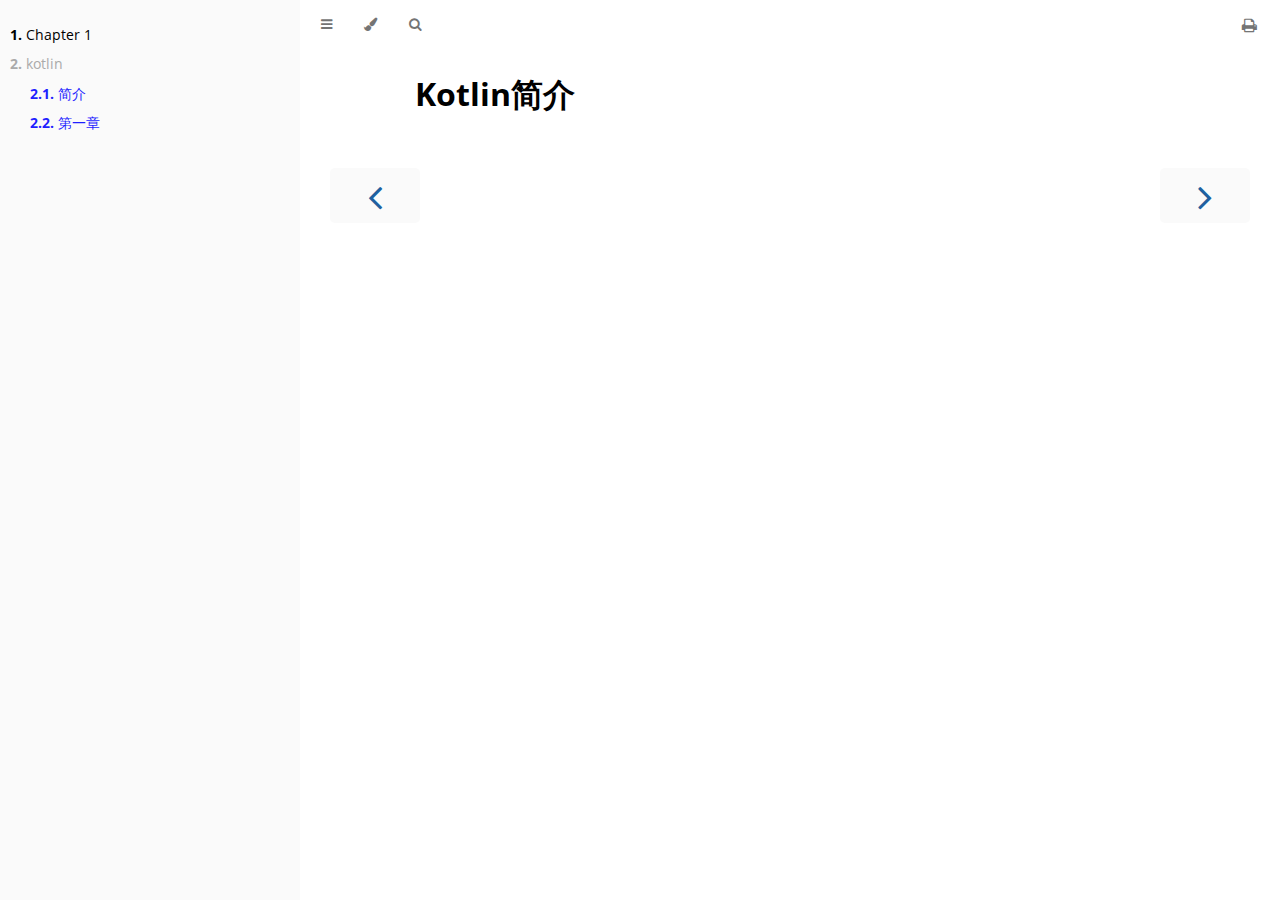
<file: docs/kotlin/1.html>
<!DOCTYPE HTML>
<html lang="en" class="sidebar-visible no-js light">
    <head>
        <!-- Book generated using mdBook -->
        <meta charset="UTF-8">
        <title>第一章</title>
                

        <!-- Custom HTML head -->
        

        <meta content="text/html; charset=utf-8" http-equiv="Content-Type">
        <meta name="description" content="">
        <meta name="viewport" content="width=device-width, initial-scale=1">
        <meta name="theme-color" content="#ffffff" />

                <link rel="icon" href="../favicon.svg">
                        <link rel="shortcut icon" href="../favicon.png">
                <link rel="stylesheet" href="../css/variables.css">
        <link rel="stylesheet" href="../css/general.css">
        <link rel="stylesheet" href="../css/chrome.css">
                <link rel="stylesheet" href="../css/print.css" media="print">
        
        <!-- Fonts -->
        <link rel="stylesheet" href="../FontAwesome/css/font-awesome.css">
                <link rel="stylesheet" href="../fonts/fonts.css">
        
        <!-- Highlight.js Stylesheets -->
        <link rel="stylesheet" href="../highlight.css">
        <link rel="stylesheet" href="../tomorrow-night.css">
        <link rel="stylesheet" href="../ayu-highlight.css">

        <!-- Custom theme stylesheets -->
        
            </head>
    <body>
        <!-- Provide site root to javascript -->
        <script type="text/javascript">
            var path_to_root = "../";
            var default_theme = window.matchMedia("(prefers-color-scheme: dark)").matches ? "navy" : "light";
        </script>

        <!-- Work around some values being stored in localStorage wrapped in quotes -->
        <script type="text/javascript">
            try {
                var theme = localStorage.getItem('mdbook-theme');
                var sidebar = localStorage.getItem('mdbook-sidebar');

                if (theme.startsWith('"') && theme.endsWith('"')) {
                    localStorage.setItem('mdbook-theme', theme.slice(1, theme.length - 1));
                }

                if (sidebar.startsWith('"') && sidebar.endsWith('"')) {
                    localStorage.setItem('mdbook-sidebar', sidebar.slice(1, sidebar.length - 1));
                }
            } catch (e) { }
        </script>

        <!-- Set the theme before any content is loaded, prevents flash -->
        <script type="text/javascript">
            var theme;
            try { theme = localStorage.getItem('mdbook-theme'); } catch(e) { }
            if (theme === null || theme === undefined) { theme = default_theme; }
            var html = document.querySelector('html');
            html.classList.remove('no-js')
            html.classList.remove('light')
            html.classList.add(theme);
            html.classList.add('js');
        </script>

        <!-- Hide / unhide sidebar before it is displayed -->
        <script type="text/javascript">
            var html = document.querySelector('html');
            var sidebar = 'hidden';
            if (document.body.clientWidth >= 1080) {
                try { sidebar = localStorage.getItem('mdbook-sidebar'); } catch(e) { }
                sidebar = sidebar || 'visible';
            }
            html.classList.remove('sidebar-visible');
            html.classList.add("sidebar-" + sidebar);
        </script>

        <nav id="sidebar" class="sidebar" aria-label="Table of contents">
            <div class="sidebar-scrollbox">
                <ol class="chapter"><li class="chapter-item expanded "><a href="../chapter_1.html"><strong aria-hidden="true">1.</strong> Chapter 1</a></li><li class="chapter-item expanded "><div><strong aria-hidden="true">2.</strong> kotlin</div></li><li><ol class="section"><li class="chapter-item expanded "><a href="../kotlin/1.html" class="active"><strong aria-hidden="true">2.1.</strong> 简介</a></li><li class="chapter-item expanded "><a href="../kotlin/1.html" class="active"><strong aria-hidden="true">2.2.</strong> 第一章</a></li></ol></li></ol>            </div>
            <div id="sidebar-resize-handle" class="sidebar-resize-handle"></div>
        </nav>

        <div id="page-wrapper" class="page-wrapper">

            <div class="page">
                
                <div id="menu-bar-hover-placeholder"></div>
                <div id="menu-bar" class="menu-bar sticky bordered">
                    <div class="left-buttons">
                        <button id="sidebar-toggle" class="icon-button" type="button" title="Toggle Table of Contents" aria-label="Toggle Table of Contents" aria-controls="sidebar">
                            <i class="fa fa-bars"></i>
                        </button>
                        <button id="theme-toggle" class="icon-button" type="button" title="Change theme" aria-label="Change theme" aria-haspopup="true" aria-expanded="false" aria-controls="theme-list">
                            <i class="fa fa-paint-brush"></i>
                        </button>
                        <ul id="theme-list" class="theme-popup" aria-label="Themes" role="menu">
                            <li role="none"><button role="menuitem" class="theme" id="light">Light (default)</button></li>
                            <li role="none"><button role="menuitem" class="theme" id="rust">Rust</button></li>
                            <li role="none"><button role="menuitem" class="theme" id="coal">Coal</button></li>
                            <li role="none"><button role="menuitem" class="theme" id="navy">Navy</button></li>
                            <li role="none"><button role="menuitem" class="theme" id="ayu">Ayu</button></li>
                        </ul>
                                                <button id="search-toggle" class="icon-button" type="button" title="Search. (Shortkey: s)" aria-label="Toggle Searchbar" aria-expanded="false" aria-keyshortcuts="S" aria-controls="searchbar">
                            <i class="fa fa-search"></i>
                        </button>
                                            </div>

                    <h1 class="menu-title"></h1>

                    <div class="right-buttons">
                                                <a href="../print.html" title="Print this book" aria-label="Print this book">
                            <i id="print-button" class="fa fa-print"></i>
                        </a>
                                                                        
                    </div>
                </div>

                                <div id="search-wrapper" class="hidden">
                    <form id="searchbar-outer" class="searchbar-outer">
                        <input type="search" id="searchbar" name="searchbar" placeholder="Search this book ..." aria-controls="searchresults-outer" aria-describedby="searchresults-header">
                    </form>
                    <div id="searchresults-outer" class="searchresults-outer hidden">
                        <div id="searchresults-header" class="searchresults-header"></div>
                        <ul id="searchresults">
                        </ul>
                    </div>
                </div>
                
                <!-- Apply ARIA attributes after the sidebar and the sidebar toggle button are added to the DOM -->
                <script type="text/javascript">
                    document.getElementById('sidebar-toggle').setAttribute('aria-expanded', sidebar === 'visible');
                    document.getElementById('sidebar').setAttribute('aria-hidden', sidebar !== 'visible');
                    Array.from(document.querySelectorAll('#sidebar a')).forEach(function(link) {
                        link.setAttribute('tabIndex', sidebar === 'visible' ? 0 : -1);
                    });
                </script>

                <div id="content" class="content">
                    <main>
                        <h1 id="kotlin简介"><a class="header" href="#kotlin简介">Kotlin简介</a></h1>

                    </main>

                    <nav class="nav-wrapper" aria-label="Page navigation">
                        <!-- Mobile navigation buttons -->
                                                    <a rel="prev" href="../chapter_1.html" class="mobile-nav-chapters previous" title="Previous chapter" aria-label="Previous chapter" aria-keyshortcuts="Left">
                                <i class="fa fa-angle-left"></i>
                            </a>
                        
                                                    <a rel="next" href="../kotlin/1.html" class="mobile-nav-chapters next" title="Next chapter" aria-label="Next chapter" aria-keyshortcuts="Right">
                                <i class="fa fa-angle-right"></i>
                            </a>
                        
                        <div style="clear: both"></div>
                    </nav>
                </div>
            </div>

            <nav class="nav-wide-wrapper" aria-label="Page navigation">
                                    <a rel="prev" href="../chapter_1.html" class="nav-chapters previous" title="Previous chapter" aria-label="Previous chapter" aria-keyshortcuts="Left">
                        <i class="fa fa-angle-left"></i>
                    </a>
                
                                    <a rel="next" href="../kotlin/1.html" class="nav-chapters next" title="Next chapter" aria-label="Next chapter" aria-keyshortcuts="Right">
                        <i class="fa fa-angle-right"></i>
                    </a>
                            </nav>

        </div>

                <!-- Livereload script (if served using the cli tool) -->
        <script type="text/javascript">
            var socket = new WebSocket("ws://localhost:4001/__livereload");
            socket.onmessage = function (event) {
                if (event.data === "reload") {
                    socket.close();
                    location.reload();
                }
            };

            window.onbeforeunload = function() {
                socket.close();
            }
        </script>
        
        
        
                <script type="text/javascript">
            window.playground_copyable = true;
        </script>
        
        
                <script src="../elasticlunr.min.js" type="text/javascript" charset="utf-8"></script>
        <script src="../mark.min.js" type="text/javascript" charset="utf-8"></script>
        <script src="../searcher.js" type="text/javascript" charset="utf-8"></script>
        
        <script src="../clipboard.min.js" type="text/javascript" charset="utf-8"></script>
        <script src="../highlight.js" type="text/javascript" charset="utf-8"></script>
        <script src="../book.js" type="text/javascript" charset="utf-8"></script>

        <!-- Custom JS scripts -->
        
        
    </body>
</html>
</file>
<file: docs/css/variables.css>
/* Globals */

:root {
    --sidebar-width: 300px;
    --page-padding: 15px;
    --content-max-width: 750px;
    --menu-bar-height: 50px;
}

/* Themes */

.ayu {
    --bg: hsl(210, 25%, 8%);
    --fg: #c5c5c5;

    --sidebar-bg: #14191f;
    --sidebar-fg: #c8c9db;
    --sidebar-non-existant: #5c6773;
    --sidebar-active: #ffb454;
    --sidebar-spacer: #2d334f;

    --scrollbar: var(--sidebar-fg);

    --icons: #737480;
    --icons-hover: #b7b9cc;

    --links: #0096cf;

    --inline-code-color: #ffb454;

    --theme-popup-bg: #14191f;
    --theme-popup-border: #5c6773;
    --theme-hover: #191f26;

    --quote-bg: hsl(226, 15%, 17%);
    --quote-border: hsl(226, 15%, 22%);

    --table-border-color: hsl(210, 25%, 13%);
    --table-header-bg: hsl(210, 25%, 28%);
    --table-alternate-bg: hsl(210, 25%, 11%);

    --searchbar-border-color: #848484;
    --searchbar-bg: #424242;
    --searchbar-fg: #fff;
    --searchbar-shadow-color: #d4c89f;
    --searchresults-header-fg: #666;
    --searchresults-border-color: #888;
    --searchresults-li-bg: #252932;
    --search-mark-bg: #e3b171;
}

.coal {
    --bg: hsl(200, 7%, 8%);
    --fg: #98a3ad;

    --sidebar-bg: #292c2f;
    --sidebar-fg: #a1adb8;
    --sidebar-non-existant: #505254;
    --sidebar-active: #3473ad;
    --sidebar-spacer: #393939;

    --scrollbar: var(--sidebar-fg);

    --icons: #43484d;
    --icons-hover: #b3c0cc;

    --links: #2b79a2;

    --inline-code-color: #c5c8c6;;

    --theme-popup-bg: #141617;
    --theme-popup-border: #43484d;
    --theme-hover: #1f2124;

    --quote-bg: hsl(234, 21%, 18%);
    --quote-border: hsl(234, 21%, 23%);

    --table-border-color: hsl(200, 7%, 13%);
    --table-header-bg: hsl(200, 7%, 28%);
    --table-alternate-bg: hsl(200, 7%, 11%);

    --searchbar-border-color: #aaa;
    --searchbar-bg: #b7b7b7;
    --searchbar-fg: #000;
    --searchbar-shadow-color: #aaa;
    --searchresults-header-fg: #666;
    --searchresults-border-color: #98a3ad;
    --searchresults-li-bg: #2b2b2f;
    --search-mark-bg: #355c7d;
}

.light {
    --bg: hsl(0, 0%, 100%);
    --fg: hsl(0, 0%, 0%);

    --sidebar-bg: #fafafa;
    --sidebar-fg: hsl(0, 0%, 0%);
    --sidebar-non-existant: #aaaaaa;
    --sidebar-active: #1f1fff;
    --sidebar-spacer: #f4f4f4;

    --scrollbar: #8F8F8F;

    --icons: #747474;
    --icons-hover: #000000;

    --links: #20609f;

    --inline-code-color: #301900;

    --theme-popup-bg: #fafafa;
    --theme-popup-border: #cccccc;
    --theme-hover: #e6e6e6;

    --quote-bg: hsl(197, 37%, 96%);
    --quote-border: hsl(197, 37%, 91%);

    --table-border-color: hsl(0, 0%, 95%);
    --table-header-bg: hsl(0, 0%, 80%);
    --table-alternate-bg: hsl(0, 0%, 97%);

    --searchbar-border-color: #aaa;
    --searchbar-bg: #fafafa;
    --searchbar-fg: #000;
    --searchbar-shadow-color: #aaa;
    --searchresults-header-fg: #666;
    --searchresults-border-color: #888;
    --searchresults-li-bg: #e4f2fe;
    --search-mark-bg: #a2cff5;
}

.navy {
    --bg: hsl(226, 23%, 11%);
    --fg: #bcbdd0;

    --sidebar-bg: #282d3f;
    --sidebar-fg: #c8c9db;
    --sidebar-non-existant: #505274;
    --sidebar-active: #2b79a2;
    --sidebar-spacer: #2d334f;

    --scrollbar: var(--sidebar-fg);

    --icons: #737480;
    --icons-hover: #b7b9cc;

    --links: #2b79a2;

    --inline-code-color: #c5c8c6;;

    --theme-popup-bg: #161923;
    --theme-popup-border: #737480;
    --theme-hover: #282e40;

    --quote-bg: hsl(226, 15%, 17%);
    --quote-border: hsl(226, 15%, 22%);

    --table-border-color: hsl(226, 23%, 16%);
    --table-header-bg: hsl(226, 23%, 31%);
    --table-alternate-bg: hsl(226, 23%, 14%);

    --searchbar-border-color: #aaa;
    --searchbar-bg: #aeaec6;
    --searchbar-fg: #000;
    --searchbar-shadow-color: #aaa;
    --searchresults-header-fg: #5f5f71;
    --searchresults-border-color: #5c5c68;
    --searchresults-li-bg: #242430;
    --search-mark-bg: #a2cff5;
}

.rust {
    --bg: hsl(60, 9%, 87%);
    --fg: #262625;

    --sidebar-bg: #3b2e2a;
    --sidebar-fg: #c8c9db;
    --sidebar-non-existant: #505254;
    --sidebar-active: #e69f67;
    --sidebar-spacer: #45373a;

    --scrollbar: var(--sidebar-fg);

    --icons: #737480;
    --icons-hover: #262625;

    --links: #2b79a2;

    --inline-code-color: #6e6b5e;

    --theme-popup-bg: #e1e1db;
    --theme-popup-border: #b38f6b;
    --theme-hover: #99908a;

    --quote-bg: hsl(60, 5%, 75%);
    --quote-border: hsl(60, 5%, 70%);

    --table-border-color: hsl(60, 9%, 82%);
    --table-header-bg: #b3a497;
    --table-alternate-bg: hsl(60, 9%, 84%);

    --searchbar-border-color: #aaa;
    --searchbar-bg: #fafafa;
    --searchbar-fg: #000;
    --searchbar-shadow-color: #aaa;
    --searchresults-header-fg: #666;
    --searchresults-border-color: #888;
    --searchresults-li-bg: #dec2a2;
    --search-mark-bg: #e69f67;
}

@media (prefers-color-scheme: dark) {
    .light.no-js {
        --bg: hsl(200, 7%, 8%);
        --fg: #98a3ad;

        --sidebar-bg: #292c2f;
        --sidebar-fg: #a1adb8;
        --sidebar-non-existant: #505254;
        --sidebar-active: #3473ad;
        --sidebar-spacer: #393939;

        --scrollbar: var(--sidebar-fg);

        --icons: #43484d;
        --icons-hover: #b3c0cc;

        --links: #2b79a2;

        --inline-code-color: #c5c8c6;;

        --theme-popup-bg: #141617;
        --theme-popup-border: #43484d;
        --theme-hover: #1f2124;

        --quote-bg: hsl(234, 21%, 18%);
        --quote-border: hsl(234, 21%, 23%);

        --table-border-color: hsl(200, 7%, 13%);
        --table-header-bg: hsl(200, 7%, 28%);
        --table-alternate-bg: hsl(200, 7%, 11%);

        --searchbar-border-color: #aaa;
        --searchbar-bg: #b7b7b7;
        --searchbar-fg: #000;
        --searchbar-shadow-color: #aaa;
        --searchresults-header-fg: #666;
        --searchresults-border-color: #98a3ad;
        --searchresults-li-bg: #2b2b2f;
        --search-mark-bg: #355c7d;
    }
}
</file>
<file: docs/css/general.css>
/* Base styles and content styles */

@import 'variables.css';

:root {
    /* Browser default font-size is 16px, this way 1 rem = 10px */
    font-size: 62.5%;
}

html {
    font-family: "Open Sans", sans-serif;
    color: var(--fg);
    background-color: var(--bg);
    text-size-adjust: none;
}

body {
    margin: 0;
    font-size: 1.6rem;
    overflow-x: hidden;
}

code {
    font-family: "Source Code Pro", Consolas, "Ubuntu Mono", Menlo, "DejaVu Sans Mono", monospace, monospace !important;
    font-size: 0.875em; /* please adjust the ace font size accordingly in editor.js */
}

/* Don't change font size in headers. */
h1 code, h2 code, h3 code, h4 code, h5 code, h6 code {
    font-size: unset;
}

.left { float: left; }
.right { float: right; }
.boring { opacity: 0.6; }
.hide-boring .boring { display: none; }
.hidden { display: none !important; }

h2, h3 { margin-top: 2.5em; }
h4, h5 { margin-top: 2em; }

.header + .header h3,
.header + .header h4,
.header + .header h5 {
    margin-top: 1em;
}

h1:target::before,
h2:target::before,
h3:target::before,
h4:target::before,
h5:target::before,
h6:target::before {
    display: inline-block;
    content: "»";
    margin-left: -30px;
    width: 30px;
}

/* This is broken on Safari as of version 14, but is fixed
   in Safari Technology Preview 117 which I think will be Safari 14.2.
   https://bugs.webkit.org/show_bug.cgi?id=218076
*/
:target {
    scroll-margin-top: calc(var(--menu-bar-height) + 0.5em);
}

.page {
    outline: 0;
    padding: 0 var(--page-padding);
    margin-top: calc(0px - var(--menu-bar-height)); /* Compensate for the #menu-bar-hover-placeholder */
}
.page-wrapper {
    box-sizing: border-box;
}
.js:not(.sidebar-resizing) .page-wrapper {
    transition: margin-left 0.3s ease, transform 0.3s ease; /* Animation: slide away */
}

.content {
    overflow-y: auto;
    padding: 0 15px;
    padding-bottom: 50px;
}
.content main {
    margin-left: auto;
    margin-right: auto;
    max-width: var(--content-max-width);
}
.content p { line-height: 1.45em; }
.content ol { line-height: 1.45em; }
.content ul { line-height: 1.45em; }
.content a { text-decoration: none; }
.content a:hover { text-decoration: underline; }
.content img, .content video { max-width: 100%; }
.content .header:link,
.content .header:visited {
    color: var(--fg);
}
.content .header:link,
.content .header:visited:hover {
    text-decoration: none;
}

table {
    margin: 0 auto;
    border-collapse: collapse;
}
table td {
    padding: 3px 20px;
    border: 1px var(--table-border-color) solid;
}
table thead {
    background: var(--table-header-bg);
}
table thead td {
    font-weight: 700;
    border: none;
}
table thead th {
    padding: 3px 20px;
}
table thead tr {
    border: 1px var(--table-header-bg) solid;
}
/* Alternate background colors for rows */
table tbody tr:nth-child(2n) {
    background: var(--table-alternate-bg);
}


blockquote {
    margin: 20px 0;
    padding: 0 20px;
    color: var(--fg);
    background-color: var(--quote-bg);
    border-top: .1em solid var(--quote-border);
    border-bottom: .1em solid var(--quote-border);
}


:not(.footnote-definition) + .footnote-definition,
.footnote-definition + :not(.footnote-definition) {
    margin-top: 2em;
}
.footnote-definition {
    font-size: 0.9em;
    margin: 0.5em 0;
}
.footnote-definition p {
    display: inline;
}

.tooltiptext {
    position: absolute;
    visibility: hidden;
    color: #fff;
    background-color: #333;
    transform: translateX(-50%); /* Center by moving tooltip 50% of its width left */
    left: -8px; /* Half of the width of the icon */
    top: -35px;
    font-size: 0.8em;
    text-align: center;
    border-radius: 6px;
    padding: 5px 8px;
    margin: 5px;
    z-index: 1000;
}
.tooltipped .tooltiptext {
    visibility: visible;
}

.chapter li.part-title {
    color: var(--sidebar-fg);
    margin: 5px 0px;
    font-weight: bold;
}

.result-no-output {
    font-style: italic;
}
</file>
<file: docs/css/chrome.css>
/* CSS for UI elements (a.k.a. chrome) */

@import 'variables.css';

::-webkit-scrollbar {
    background: var(--bg);
}
::-webkit-scrollbar-thumb {
    background: var(--scrollbar);
}
html {
    scrollbar-color: var(--scrollbar) var(--bg);
}
#searchresults a,
.content a:link,
a:visited,
a > .hljs {
    color: var(--links);
}

/* Menu Bar */

#menu-bar,
#menu-bar-hover-placeholder {
    z-index: 101;
    margin: auto calc(0px - var(--page-padding));
}
#menu-bar {
    position: relative;
    display: flex;
    flex-wrap: wrap;
    background-color: var(--bg);
    border-bottom-color: var(--bg);
    border-bottom-width: 1px;
    border-bottom-style: solid;
}
#menu-bar.sticky,
.js #menu-bar-hover-placeholder:hover + #menu-bar,
.js #menu-bar:hover,
.js.sidebar-visible #menu-bar {
    position: -webkit-sticky;
    position: sticky;
    top: 0 !important;
}
#menu-bar-hover-placeholder {
    position: sticky;
    position: -webkit-sticky;
    top: 0;
    height: var(--menu-bar-height);
}
#menu-bar.bordered {
    border-bottom-color: var(--table-border-color);
}
#menu-bar i, #menu-bar .icon-button {
    position: relative;
    padding: 0 8px;
    z-index: 10;
    line-height: var(--menu-bar-height);
    cursor: pointer;
    transition: color 0.5s;
}
@media only screen and (max-width: 420px) {
    #menu-bar i, #menu-bar .icon-button {
        padding: 0 5px;
    }
}

.icon-button {
    border: none;
    background: none;
    padding: 0;
    color: inherit;
}
.icon-button i {
    margin: 0;
}

.right-buttons {
    margin: 0 15px;
}
.right-buttons a {
    text-decoration: none;
}

.left-buttons {
    display: flex;
    margin: 0 5px;
}
.no-js .left-buttons {
    display: none;
}

.menu-title {
    display: inline-block;
    font-weight: 200;
    font-size: 2.4rem;
    line-height: var(--menu-bar-height);
    text-align: center;
    margin: 0;
    flex: 1;
    white-space: nowrap;
    overflow: hidden;
    text-overflow: ellipsis;
}
.js .menu-title {
    cursor: pointer;
}

.menu-bar,
.menu-bar:visited,
.nav-chapters,
.nav-chapters:visited,
.mobile-nav-chapters,
.mobile-nav-chapters:visited,
.menu-bar .icon-button,
.menu-bar a i {
    color: var(--icons);
}

.menu-bar i:hover,
.menu-bar .icon-button:hover,
.nav-chapters:hover,
.mobile-nav-chapters i:hover {
    color: var(--icons-hover);
}

/* Nav Icons */

.nav-chapters {
    font-size: 2.5em;
    text-align: center;
    text-decoration: none;

    position: fixed;
    top: 0;
    bottom: 0;
    margin: 0;
    max-width: 150px;
    min-width: 90px;

    display: flex;
    justify-content: center;
    align-content: center;
    flex-direction: column;

    transition: color 0.5s, background-color 0.5s;
}

.nav-chapters:hover {
    text-decoration: none;
    background-color: var(--theme-hover);
    transition: background-color 0.15s, color 0.15s;
}

.nav-wrapper {
    margin-top: 50px;
    display: none;
}

.mobile-nav-chapters {
    font-size: 2.5em;
    text-align: center;
    text-decoration: none;
    width: 90px;
    border-radius: 5px;
    background-color: var(--sidebar-bg);
}

.previous {
    float: left;
}

.next {
    float: right;
    right: var(--page-padding);
}

@media only screen and (max-width: 1080px) {
    .nav-wide-wrapper { display: none; }
    .nav-wrapper { display: block; }
}

@media only screen and (max-width: 1380px) {
    .sidebar-visible .nav-wide-wrapper { display: none; }
    .sidebar-visible .nav-wrapper { display: block; }
}

/* Inline code */

:not(pre) > .hljs {
    display: inline;
    padding: 0.1em 0.3em;
    border-radius: 3px;
}

:not(pre):not(a) > .hljs {
    color: var(--inline-code-color);
    overflow-x: initial;
}

a:hover > .hljs {
    text-decoration: underline;
}

pre {
    position: relative;
}
pre > .buttons {
    position: absolute;
    z-index: 100;
    right: 5px;
    top: 5px;

    color: var(--sidebar-fg);
    cursor: pointer;
}
pre > .buttons :hover {
    color: var(--sidebar-active);
}
pre > .buttons i {
    margin-left: 8px;
}
pre > .buttons button {
    color: inherit;
    background: transparent;
    border: none;
    cursor: inherit;
}
pre > .result {
    margin-top: 10px;
}

/* Search */

#searchresults a {
    text-decoration: none;
}

mark {
    border-radius: 2px;
    padding: 0 3px 1px 3px;
    margin: 0 -3px -1px -3px;
    background-color: var(--search-mark-bg);
    transition: background-color 300ms linear;
    cursor: pointer;
}

mark.fade-out {
    background-color: rgba(0,0,0,0) !important;
    cursor: auto;
}

.searchbar-outer {
    margin-left: auto;
    margin-right: auto;
    max-width: var(--content-max-width);
}

#searchbar {
    width: 100%;
    margin: 5px auto 0px auto;
    padding: 10px 16px;
    transition: box-shadow 300ms ease-in-out;
    border: 1px solid var(--searchbar-border-color);
    border-radius: 3px;
    background-color: var(--searchbar-bg);
    color: var(--searchbar-fg);
}
#searchbar:focus,
#searchbar.active {
    box-shadow: 0 0 3px var(--searchbar-shadow-color);
}

.searchresults-header {
    font-weight: bold;
    font-size: 1em;
    padding: 18px 0 0 5px;
    color: var(--searchresults-header-fg);
}

.searchresults-outer {
    margin-left: auto;
    margin-right: auto;
    max-width: var(--content-max-width);
    border-bottom: 1px dashed var(--searchresults-border-color);
}

ul#searchresults {
    list-style: none;
    padding-left: 20px;
}
ul#searchresults li {
    margin: 10px 0px;
    padding: 2px;
    border-radius: 2px;
}
ul#searchresults li.focus {
    background-color: var(--searchresults-li-bg);
}
ul#searchresults span.teaser {
    display: block;
    clear: both;
    margin: 5px 0 0 20px;
    font-size: 0.8em;
}
ul#searchresults span.teaser em {
    font-weight: bold;
    font-style: normal;
}

/* Sidebar */

.sidebar {
    position: fixed;
    left: 0;
    top: 0;
    bottom: 0;
    width: var(--sidebar-width);
    font-size: 0.875em;
    box-sizing: border-box;
    -webkit-overflow-scrolling: touch;
    overscroll-behavior-y: contain;
    background-color: var(--sidebar-bg);
    color: var(--sidebar-fg);
}
.sidebar-resizing {
    -moz-user-select: none;
    -webkit-user-select: none;
    -ms-user-select: none;
    user-select: none;
}
.js:not(.sidebar-resizing) .sidebar {
    transition: transform 0.3s; /* Animation: slide away */
}
.sidebar code {
    line-height: 2em;
}
.sidebar .sidebar-scrollbox {
    overflow-y: auto;
    position: absolute;
    top: 0;
    bottom: 0;
    left: 0;
    right: 0;
    padding: 10px 10px;
}
.sidebar .sidebar-resize-handle {
    position: absolute;
    cursor: col-resize;
    width: 0;
    right: 0;
    top: 0;
    bottom: 0;
}
.js .sidebar .sidebar-resize-handle {
    cursor: col-resize;
    width: 5px;
}
.sidebar-hidden .sidebar {
    transform: translateX(calc(0px - var(--sidebar-width)));
}
.sidebar::-webkit-scrollbar {
    background: var(--sidebar-bg);
}
.sidebar::-webkit-scrollbar-thumb {
    background: var(--scrollbar);
}

.sidebar-visible .page-wrapper {
    transform: translateX(var(--sidebar-width));
}
@media only screen and (min-width: 620px) {
    .sidebar-visible .page-wrapper {
        transform: none;
        margin-left: var(--sidebar-width);
    }
}

.chapter {
    list-style: none outside none;
    padding-left: 0;
    line-height: 2.2em;
}

.chapter ol {
    width: 100%;
}

.chapter li {
    display: flex;
    color: var(--sidebar-non-existant);
}
.chapter li a {
    display: block;
    padding: 0;
    text-decoration: none;
    color: var(--sidebar-fg);
}

.chapter li a:hover {
    color: var(--sidebar-active);
}

.chapter li a.active {
    color: var(--sidebar-active);
}

.chapter li > a.toggle {
    cursor: pointer;
    display: block;
    margin-left: auto;
    padding: 0 10px;
    user-select: none;
    opacity: 0.68;
}

.chapter li > a.toggle div {
    transition: transform 0.5s;
}

/* collapse the section */
.chapter li:not(.expanded) + li > ol {
    display: none;
}

.chapter li.chapter-item {
    line-height: 1.5em;
    margin-top: 0.6em;
}

.chapter li.expanded > a.toggle div {
    transform: rotate(90deg);
}

.spacer {
    width: 100%;
    height: 3px;
    margin: 5px 0px;
}
.chapter .spacer {
    background-color: var(--sidebar-spacer);
}

@media (-moz-touch-enabled: 1), (pointer: coarse) {
    .chapter li a { padding: 5px 0; }
    .spacer { margin: 10px 0; }
}

.section {
    list-style: none outside none;
    padding-left: 20px;
    line-height: 1.9em;
}

/* Theme Menu Popup */

.theme-popup {
    position: absolute;
    left: 10px;
    top: var(--menu-bar-height);
    z-index: 1000;
    border-radius: 4px;
    font-size: 0.7em;
    color: var(--fg);
    background: var(--theme-popup-bg);
    border: 1px solid var(--theme-popup-border);
    margin: 0;
    padding: 0;
    list-style: none;
    display: none;
}
.theme-popup .default {
    color: var(--icons);
}
.theme-popup .theme {
    width: 100%;
    border: 0;
    margin: 0;
    padding: 2px 10px;
    line-height: 25px;
    white-space: nowrap;
    text-align: left;
    cursor: pointer;
    color: inherit;
    background: inherit;
    font-size: inherit;
}
.theme-popup .theme:hover {
    background-color: var(--theme-hover);
}
.theme-popup .theme:hover:first-child,
.theme-popup .theme:hover:last-child {
    border-top-left-radius: inherit;
    border-top-right-radius: inherit;
}
</file>
<file: docs/css/print.css>
#sidebar,
#menu-bar,
.nav-chapters,
.mobile-nav-chapters {
    display: none;
}

#page-wrapper.page-wrapper {
    transform: none;
    margin-left: 0px;
    overflow-y: initial;
}

#content {
    max-width: none;
    margin: 0;
    padding: 0;
}

.page {
    overflow-y: initial;
}

code {
    background-color: #666666;
    border-radius: 5px;

    /* Force background to be printed in Chrome */
    -webkit-print-color-adjust: exact;
}

pre > .buttons {
    z-index: 2;
}

a, a:visited, a:active, a:hover {
    color: #4183c4;
    text-decoration: none;
}

h1, h2, h3, h4, h5, h6 {
    page-break-inside: avoid;
    page-break-after: avoid;
}

pre, code {
    page-break-inside: avoid;
    white-space: pre-wrap;
}

.fa {
    display: none !important;
}
</file>
<file: docs/fonts/fonts.css>
/* Open Sans is licensed under the Apache License, Version 2.0. See http://www.apache.org/licenses/LICENSE-2.0 */
/* Source Code Pro is under the Open Font License. See https://scripts.sil.org/cms/scripts/page.php?site_id=nrsi&id=OFL */

/* open-sans-300 - latin_vietnamese_latin-ext_greek-ext_greek_cyrillic-ext_cyrillic */
@font-face {
  font-family: 'Open Sans';
  font-style: normal;
  font-weight: 300;
  src: local('Open Sans Light'), local('OpenSans-Light'),
       url('open-sans-v17-all-charsets-300.woff2') format('woff2');
}

/* open-sans-300italic - latin_vietnamese_latin-ext_greek-ext_greek_cyrillic-ext_cyrillic */
@font-face {
  font-family: 'Open Sans';
  font-style: italic;
  font-weight: 300;
  src: local('Open Sans Light Italic'), local('OpenSans-LightItalic'),
       url('open-sans-v17-all-charsets-300italic.woff2') format('woff2');
}

/* open-sans-regular - latin_vietnamese_latin-ext_greek-ext_greek_cyrillic-ext_cyrillic */
@font-face {
  font-family: 'Open Sans';
  font-style: normal;
  font-weight: 400;
  src: local('Open Sans Regular'), local('OpenSans-Regular'),
       url('open-sans-v17-all-charsets-regular.woff2') format('woff2');
}

/* open-sans-italic - latin_vietnamese_latin-ext_greek-ext_greek_cyrillic-ext_cyrillic */
@font-face {
  font-family: 'Open Sans';
  font-style: italic;
  font-weight: 400;
  src: local('Open Sans Italic'), local('OpenSans-Italic'),
       url('open-sans-v17-all-charsets-italic.woff2') format('woff2');
}

/* open-sans-600 - latin_vietnamese_latin-ext_greek-ext_greek_cyrillic-ext_cyrillic */
@font-face {
  font-family: 'Open Sans';
  font-style: normal;
  font-weight: 600;
  src: local('Open Sans SemiBold'), local('OpenSans-SemiBold'),
       url('open-sans-v17-all-charsets-600.woff2') format('woff2');
}

/* open-sans-600italic - latin_vietnamese_latin-ext_greek-ext_greek_cyrillic-ext_cyrillic */
@font-face {
  font-family: 'Open Sans';
  font-style: italic;
  font-weight: 600;
  src: local('Open Sans SemiBold Italic'), local('OpenSans-SemiBoldItalic'),
       url('open-sans-v17-all-charsets-600italic.woff2') format('woff2');
}

/* open-sans-700 - latin_vietnamese_latin-ext_greek-ext_greek_cyrillic-ext_cyrillic */
@font-face {
  font-family: 'Open Sans';
  font-style: normal;
  font-weight: 700;
  src: local('Open Sans Bold'), local('OpenSans-Bold'),
       url('open-sans-v17-all-charsets-700.woff2') format('woff2');
}

/* open-sans-700italic - latin_vietnamese_latin-ext_greek-ext_greek_cyrillic-ext_cyrillic */
@font-face {
  font-family: 'Open Sans';
  font-style: italic;
  font-weight: 700;
  src: local('Open Sans Bold Italic'), local('OpenSans-BoldItalic'),
       url('open-sans-v17-all-charsets-700italic.woff2') format('woff2');
}

/* open-sans-800 - latin_vietnamese_latin-ext_greek-ext_greek_cyrillic-ext_cyrillic */
@font-face {
  font-family: 'Open Sans';
  font-style: normal;
  font-weight: 800;
  src: local('Open Sans ExtraBold'), local('OpenSans-ExtraBold'),
       url('open-sans-v17-all-charsets-800.woff2') format('woff2');
}

/* open-sans-800italic - latin_vietnamese_latin-ext_greek-ext_greek_cyrillic-ext_cyrillic */
@font-face {
  font-family: 'Open Sans';
  font-style: italic;
  font-weight: 800;
  src: local('Open Sans ExtraBold Italic'), local('OpenSans-ExtraBoldItalic'),
       url('open-sans-v17-all-charsets-800italic.woff2') format('woff2');
}

/* source-code-pro-500 - latin_vietnamese_latin-ext_greek_cyrillic-ext_cyrillic */
@font-face {
  font-family: 'Source Code Pro';
  font-style: normal;
  font-weight: 500;
  src: url('source-code-pro-v11-all-charsets-500.woff2') format('woff2');
}
</file>
<file: docs/highlight.css>
/*
 * An increased contrast highlighting scheme loosely based on the
 * "Base16 Atelier Dune Light" theme by Bram de Haan
 * (http://atelierbram.github.io/syntax-highlighting/atelier-schemes/dune)
 * Original Base16 color scheme by Chris Kempson
 * (https://github.com/chriskempson/base16)
 */

/* Comment */
.hljs-comment,
.hljs-quote {
  color: #575757;
}

/* Red */
.hljs-variable,
.hljs-template-variable,
.hljs-attribute,
.hljs-tag,
.hljs-name,
.hljs-regexp,
.hljs-link,
.hljs-name,
.hljs-selector-id,
.hljs-selector-class {
  color: #d70025;
}

/* Orange */
.hljs-number,
.hljs-meta,
.hljs-built_in,
.hljs-builtin-name,
.hljs-literal,
.hljs-type,
.hljs-params {
  color: #b21e00;
}

/* Green */
.hljs-string,
.hljs-symbol,
.hljs-bullet {
  color: #008200;
}

/* Blue */
.hljs-title,
.hljs-section {
  color: #0030f2;
}

/* Purple */
.hljs-keyword,
.hljs-selector-tag {
  color: #9d00ec;
}

.hljs {
  display: block;
  overflow-x: auto;
  background: #f6f7f6;
  color: #000;
  padding: 0.5em;
}

.hljs-emphasis {
  font-style: italic;
}

.hljs-strong {
  font-weight: bold;
}

.hljs-addition {
  color: #22863a;
  background-color: #f0fff4;
}

.hljs-deletion {
  color: #b31d28;
  background-color: #ffeef0;
}

table {
	width : 100%;
	text-align:left;
}
</file>
<file: docs/tomorrow-night.css>
/* Tomorrow Night Theme */
/* http://jmblog.github.com/color-themes-for-google-code-highlightjs */
/* Original theme - https://github.com/chriskempson/tomorrow-theme */
/* http://jmblog.github.com/color-themes-for-google-code-highlightjs */

/* Tomorrow Comment */
.hljs-comment {
  color: #969896;
}

/* Tomorrow Red */
.hljs-variable,
.hljs-attribute,
.hljs-tag,
.hljs-regexp,
.ruby .hljs-constant,
.xml .hljs-tag .hljs-title,
.xml .hljs-pi,
.xml .hljs-doctype,
.html .hljs-doctype,
.css .hljs-id,
.css .hljs-class,
.css .hljs-pseudo {
  color: #cc6666;
}

/* Tomorrow Orange */
.hljs-number,
.hljs-preprocessor,
.hljs-pragma,
.hljs-built_in,
.hljs-literal,
.hljs-params,
.hljs-constant {
  color: #de935f;
}

/* Tomorrow Yellow */
.ruby .hljs-class .hljs-title,
.css .hljs-rule .hljs-attribute {
  color: #f0c674;
}

/* Tomorrow Green */
.hljs-string,
.hljs-value,
.hljs-inheritance,
.hljs-header,
.hljs-name,
.ruby .hljs-symbol,
.xml .hljs-cdata {
  color: #b5bd68;
}

/* Tomorrow Aqua */
.hljs-title,
.css .hljs-hexcolor {
  color: #8abeb7;
}

/* Tomorrow Blue */
.hljs-function,
.python .hljs-decorator,
.python .hljs-title,
.ruby .hljs-function .hljs-title,
.ruby .hljs-title .hljs-keyword,
.perl .hljs-sub,
.javascript .hljs-title,
.coffeescript .hljs-title {
  color: #81a2be;
}

/* Tomorrow Purple */
.hljs-keyword,
.javascript .hljs-function {
  color: #b294bb;
}

.hljs {
  display: block;
  overflow-x: auto;
  background: #1d1f21;
  color: #c5c8c6;
  padding: 0.5em;
  -webkit-text-size-adjust: none;
}

.coffeescript .javascript,
.javascript .xml,
.tex .hljs-formula,
.xml .javascript,
.xml .vbscript,
.xml .css,
.xml .hljs-cdata {
  opacity: 0.5;
}

.hljs-addition {
  color: #718c00;
}

.hljs-deletion {
  color: #c82829;
}
</file>
<file: docs/ayu-highlight.css>
/*
Based off of the Ayu theme
Original by Dempfi (https://github.com/dempfi/ayu)
*/

.hljs {
  display: block;
  overflow-x: auto;
  background: #191f26;
  color: #e6e1cf;
  padding: 0.5em;
}

.hljs-comment,
.hljs-quote {
  color: #5c6773;
  font-style: italic;
}

.hljs-variable,
.hljs-template-variable,
.hljs-attribute,
.hljs-attr,
.hljs-regexp,
.hljs-link,
.hljs-selector-id,
.hljs-selector-class {
  color: #ff7733;
}

.hljs-number,
.hljs-meta,
.hljs-builtin-name,
.hljs-literal,
.hljs-type,
.hljs-params {
  color: #ffee99;
}

.hljs-string,
.hljs-bullet {
  color: #b8cc52;
}

.hljs-title,
.hljs-built_in,
.hljs-section {
  color: #ffb454;
}

.hljs-keyword,
.hljs-selector-tag,
.hljs-symbol {
  color: #ff7733;
}

.hljs-name {
    color: #36a3d9;
}

.hljs-tag {
    color: #00568d;
}

.hljs-emphasis {
  font-style: italic;
}

.hljs-strong {
  font-weight: bold;
}

.hljs-addition {
  color: #91b362;
}

.hljs-deletion {
  color: #d96c75;
}
</file>
<file: book/css/variables.css>
/* Globals */

:root {
    --sidebar-width: 300px;
    --page-padding: 15px;
    --content-max-width: 750px;
    --menu-bar-height: 50px;
}

/* Themes */

.ayu {
    --bg: hsl(210, 25%, 8%);
    --fg: #c5c5c5;

    --sidebar-bg: #14191f;
    --sidebar-fg: #c8c9db;
    --sidebar-non-existant: #5c6773;
    --sidebar-active: #ffb454;
    --sidebar-spacer: #2d334f;

    --scrollbar: var(--sidebar-fg);

    --icons: #737480;
    --icons-hover: #b7b9cc;

    --links: #0096cf;

    --inline-code-color: #ffb454;

    --theme-popup-bg: #14191f;
    --theme-popup-border: #5c6773;
    --theme-hover: #191f26;

    --quote-bg: hsl(226, 15%, 17%);
    --quote-border: hsl(226, 15%, 22%);

    --table-border-color: hsl(210, 25%, 13%);
    --table-header-bg: hsl(210, 25%, 28%);
    --table-alternate-bg: hsl(210, 25%, 11%);

    --searchbar-border-color: #848484;
    --searchbar-bg: #424242;
    --searchbar-fg: #fff;
    --searchbar-shadow-color: #d4c89f;
    --searchresults-header-fg: #666;
    --searchresults-border-color: #888;
    --searchresults-li-bg: #252932;
    --search-mark-bg: #e3b171;
}

.coal {
    --bg: hsl(200, 7%, 8%);
    --fg: #98a3ad;

    --sidebar-bg: #292c2f;
    --sidebar-fg: #a1adb8;
    --sidebar-non-existant: #505254;
    --sidebar-active: #3473ad;
    --sidebar-spacer: #393939;

    --scrollbar: var(--sidebar-fg);

    --icons: #43484d;
    --icons-hover: #b3c0cc;

    --links: #2b79a2;

    --inline-code-color: #c5c8c6;;

    --theme-popup-bg: #141617;
    --theme-popup-border: #43484d;
    --theme-hover: #1f2124;

    --quote-bg: hsl(234, 21%, 18%);
    --quote-border: hsl(234, 21%, 23%);

    --table-border-color: hsl(200, 7%, 13%);
    --table-header-bg: hsl(200, 7%, 28%);
    --table-alternate-bg: hsl(200, 7%, 11%);

    --searchbar-border-color: #aaa;
    --searchbar-bg: #b7b7b7;
    --searchbar-fg: #000;
    --searchbar-shadow-color: #aaa;
    --searchresults-header-fg: #666;
    --searchresults-border-color: #98a3ad;
    --searchresults-li-bg: #2b2b2f;
    --search-mark-bg: #355c7d;
}

.light {
    --bg: hsl(0, 0%, 100%);
    --fg: hsl(0, 0%, 0%);

    --sidebar-bg: #fafafa;
    --sidebar-fg: hsl(0, 0%, 0%);
    --sidebar-non-existant: #aaaaaa;
    --sidebar-active: #1f1fff;
    --sidebar-spacer: #f4f4f4;

    --scrollbar: #8F8F8F;

    --icons: #747474;
    --icons-hover: #000000;

    --links: #20609f;

    --inline-code-color: #301900;

    --theme-popup-bg: #fafafa;
    --theme-popup-border: #cccccc;
    --theme-hover: #e6e6e6;

    --quote-bg: hsl(197, 37%, 96%);
    --quote-border: hsl(197, 37%, 91%);

    --table-border-color: hsl(0, 0%, 95%);
    --table-header-bg: hsl(0, 0%, 80%);
    --table-alternate-bg: hsl(0, 0%, 97%);

    --searchbar-border-color: #aaa;
    --searchbar-bg: #fafafa;
    --searchbar-fg: #000;
    --searchbar-shadow-color: #aaa;
    --searchresults-header-fg: #666;
    --searchresults-border-color: #888;
    --searchresults-li-bg: #e4f2fe;
    --search-mark-bg: #a2cff5;
}

.navy {
    --bg: hsl(226, 23%, 11%);
    --fg: #bcbdd0;

    --sidebar-bg: #282d3f;
    --sidebar-fg: #c8c9db;
    --sidebar-non-existant: #505274;
    --sidebar-active: #2b79a2;
    --sidebar-spacer: #2d334f;

    --scrollbar: var(--sidebar-fg);

    --icons: #737480;
    --icons-hover: #b7b9cc;

    --links: #2b79a2;

    --inline-code-color: #c5c8c6;;

    --theme-popup-bg: #161923;
    --theme-popup-border: #737480;
    --theme-hover: #282e40;

    --quote-bg: hsl(226, 15%, 17%);
    --quote-border: hsl(226, 15%, 22%);

    --table-border-color: hsl(226, 23%, 16%);
    --table-header-bg: hsl(226, 23%, 31%);
    --table-alternate-bg: hsl(226, 23%, 14%);

    --searchbar-border-color: #aaa;
    --searchbar-bg: #aeaec6;
    --searchbar-fg: #000;
    --searchbar-shadow-color: #aaa;
    --searchresults-header-fg: #5f5f71;
    --searchresults-border-color: #5c5c68;
    --searchresults-li-bg: #242430;
    --search-mark-bg: #a2cff5;
}

.rust {
    --bg: hsl(60, 9%, 87%);
    --fg: #262625;

    --sidebar-bg: #3b2e2a;
    --sidebar-fg: #c8c9db;
    --sidebar-non-existant: #505254;
    --sidebar-active: #e69f67;
    --sidebar-spacer: #45373a;

    --scrollbar: var(--sidebar-fg);

    --icons: #737480;
    --icons-hover: #262625;

    --links: #2b79a2;

    --inline-code-color: #6e6b5e;

    --theme-popup-bg: #e1e1db;
    --theme-popup-border: #b38f6b;
    --theme-hover: #99908a;

    --quote-bg: hsl(60, 5%, 75%);
    --quote-border: hsl(60, 5%, 70%);

    --table-border-color: hsl(60, 9%, 82%);
    --table-header-bg: #b3a497;
    --table-alternate-bg: hsl(60, 9%, 84%);

    --searchbar-border-color: #aaa;
    --searchbar-bg: #fafafa;
    --searchbar-fg: #000;
    --searchbar-shadow-color: #aaa;
    --searchresults-header-fg: #666;
    --searchresults-border-color: #888;
    --searchresults-li-bg: #dec2a2;
    --search-mark-bg: #e69f67;
}

@media (prefers-color-scheme: dark) {
    .light.no-js {
        --bg: hsl(200, 7%, 8%);
        --fg: #98a3ad;

        --sidebar-bg: #292c2f;
        --sidebar-fg: #a1adb8;
        --sidebar-non-existant: #505254;
        --sidebar-active: #3473ad;
        --sidebar-spacer: #393939;

        --scrollbar: var(--sidebar-fg);

        --icons: #43484d;
        --icons-hover: #b3c0cc;

        --links: #2b79a2;

        --inline-code-color: #c5c8c6;;

        --theme-popup-bg: #141617;
        --theme-popup-border: #43484d;
        --theme-hover: #1f2124;

        --quote-bg: hsl(234, 21%, 18%);
        --quote-border: hsl(234, 21%, 23%);

        --table-border-color: hsl(200, 7%, 13%);
        --table-header-bg: hsl(200, 7%, 28%);
        --table-alternate-bg: hsl(200, 7%, 11%);

        --searchbar-border-color: #aaa;
        --searchbar-bg: #b7b7b7;
        --searchbar-fg: #000;
        --searchbar-shadow-color: #aaa;
        --searchresults-header-fg: #666;
        --searchresults-border-color: #98a3ad;
        --searchresults-li-bg: #2b2b2f;
        --search-mark-bg: #355c7d;
    }
}
</file>
<file: book/css/general.css>
/* Base styles and content styles */

@import 'variables.css';

:root {
    /* Browser default font-size is 16px, this way 1 rem = 10px */
    font-size: 62.5%;
}

html {
    font-family: "Open Sans", sans-serif;
    color: var(--fg);
    background-color: var(--bg);
    text-size-adjust: none;
}

body {
    margin: 0;
    font-size: 1.6rem;
    overflow-x: hidden;
}

code {
    font-family: "Source Code Pro", Consolas, "Ubuntu Mono", Menlo, "DejaVu Sans Mono", monospace, monospace !important;
    font-size: 0.875em; /* please adjust the ace font size accordingly in editor.js */
}

/* Don't change font size in headers. */
h1 code, h2 code, h3 code, h4 code, h5 code, h6 code {
    font-size: unset;
}

.left { float: left; }
.right { float: right; }
.boring { opacity: 0.6; }
.hide-boring .boring { display: none; }
.hidden { display: none !important; }

h2, h3 { margin-top: 2.5em; }
h4, h5 { margin-top: 2em; }

.header + .header h3,
.header + .header h4,
.header + .header h5 {
    margin-top: 1em;
}

h1:target::before,
h2:target::before,
h3:target::before,
h4:target::before,
h5:target::before,
h6:target::before {
    display: inline-block;
    content: "»";
    margin-left: -30px;
    width: 30px;
}

/* This is broken on Safari as of version 14, but is fixed
   in Safari Technology Preview 117 which I think will be Safari 14.2.
   https://bugs.webkit.org/show_bug.cgi?id=218076
*/
:target {
    scroll-margin-top: calc(var(--menu-bar-height) + 0.5em);
}

.page {
    outline: 0;
    padding: 0 var(--page-padding);
    margin-top: calc(0px - var(--menu-bar-height)); /* Compensate for the #menu-bar-hover-placeholder */
}
.page-wrapper {
    box-sizing: border-box;
}
.js:not(.sidebar-resizing) .page-wrapper {
    transition: margin-left 0.3s ease, transform 0.3s ease; /* Animation: slide away */
}

.content {
    overflow-y: auto;
    padding: 0 15px;
    padding-bottom: 50px;
}
.content main {
    margin-left: auto;
    margin-right: auto;
    max-width: var(--content-max-width);
}
.content p { line-height: 1.45em; }
.content ol { line-height: 1.45em; }
.content ul { line-height: 1.45em; }
.content a { text-decoration: none; }
.content a:hover { text-decoration: underline; }
.content img, .content video { max-width: 100%; }
.content .header:link,
.content .header:visited {
    color: var(--fg);
}
.content .header:link,
.content .header:visited:hover {
    text-decoration: none;
}

table {
    margin: 0 auto;
    border-collapse: collapse;
}
table td {
    padding: 3px 20px;
    border: 1px var(--table-border-color) solid;
}
table thead {
    background: var(--table-header-bg);
}
table thead td {
    font-weight: 700;
    border: none;
}
table thead th {
    padding: 3px 20px;
}
table thead tr {
    border: 1px var(--table-header-bg) solid;
}
/* Alternate background colors for rows */
table tbody tr:nth-child(2n) {
    background: var(--table-alternate-bg);
}


blockquote {
    margin: 20px 0;
    padding: 0 20px;
    color: var(--fg);
    background-color: var(--quote-bg);
    border-top: .1em solid var(--quote-border);
    border-bottom: .1em solid var(--quote-border);
}


:not(.footnote-definition) + .footnote-definition,
.footnote-definition + :not(.footnote-definition) {
    margin-top: 2em;
}
.footnote-definition {
    font-size: 0.9em;
    margin: 0.5em 0;
}
.footnote-definition p {
    display: inline;
}

.tooltiptext {
    position: absolute;
    visibility: hidden;
    color: #fff;
    background-color: #333;
    transform: translateX(-50%); /* Center by moving tooltip 50% of its width left */
    left: -8px; /* Half of the width of the icon */
    top: -35px;
    font-size: 0.8em;
    text-align: center;
    border-radius: 6px;
    padding: 5px 8px;
    margin: 5px;
    z-index: 1000;
}
.tooltipped .tooltiptext {
    visibility: visible;
}

.chapter li.part-title {
    color: var(--sidebar-fg);
    margin: 5px 0px;
    font-weight: bold;
}

.result-no-output {
    font-style: italic;
}
</file>
<file: book/css/chrome.css>
/* CSS for UI elements (a.k.a. chrome) */

@import 'variables.css';

::-webkit-scrollbar {
    background: var(--bg);
}
::-webkit-scrollbar-thumb {
    background: var(--scrollbar);
}
html {
    scrollbar-color: var(--scrollbar) var(--bg);
}
#searchresults a,
.content a:link,
a:visited,
a > .hljs {
    color: var(--links);
}

/* Menu Bar */

#menu-bar,
#menu-bar-hover-placeholder {
    z-index: 101;
    margin: auto calc(0px - var(--page-padding));
}
#menu-bar {
    position: relative;
    display: flex;
    flex-wrap: wrap;
    background-color: var(--bg);
    border-bottom-color: var(--bg);
    border-bottom-width: 1px;
    border-bottom-style: solid;
}
#menu-bar.sticky,
.js #menu-bar-hover-placeholder:hover + #menu-bar,
.js #menu-bar:hover,
.js.sidebar-visible #menu-bar {
    position: -webkit-sticky;
    position: sticky;
    top: 0 !important;
}
#menu-bar-hover-placeholder {
    position: sticky;
    position: -webkit-sticky;
    top: 0;
    height: var(--menu-bar-height);
}
#menu-bar.bordered {
    border-bottom-color: var(--table-border-color);
}
#menu-bar i, #menu-bar .icon-button {
    position: relative;
    padding: 0 8px;
    z-index: 10;
    line-height: var(--menu-bar-height);
    cursor: pointer;
    transition: color 0.5s;
}
@media only screen and (max-width: 420px) {
    #menu-bar i, #menu-bar .icon-button {
        padding: 0 5px;
    }
}

.icon-button {
    border: none;
    background: none;
    padding: 0;
    color: inherit;
}
.icon-button i {
    margin: 0;
}

.right-buttons {
    margin: 0 15px;
}
.right-buttons a {
    text-decoration: none;
}

.left-buttons {
    display: flex;
    margin: 0 5px;
}
.no-js .left-buttons {
    display: none;
}

.menu-title {
    display: inline-block;
    font-weight: 200;
    font-size: 2.4rem;
    line-height: var(--menu-bar-height);
    text-align: center;
    margin: 0;
    flex: 1;
    white-space: nowrap;
    overflow: hidden;
    text-overflow: ellipsis;
}
.js .menu-title {
    cursor: pointer;
}

.menu-bar,
.menu-bar:visited,
.nav-chapters,
.nav-chapters:visited,
.mobile-nav-chapters,
.mobile-nav-chapters:visited,
.menu-bar .icon-button,
.menu-bar a i {
    color: var(--icons);
}

.menu-bar i:hover,
.menu-bar .icon-button:hover,
.nav-chapters:hover,
.mobile-nav-chapters i:hover {
    color: var(--icons-hover);
}

/* Nav Icons */

.nav-chapters {
    font-size: 2.5em;
    text-align: center;
    text-decoration: none;

    position: fixed;
    top: 0;
    bottom: 0;
    margin: 0;
    max-width: 150px;
    min-width: 90px;

    display: flex;
    justify-content: center;
    align-content: center;
    flex-direction: column;

    transition: color 0.5s, background-color 0.5s;
}

.nav-chapters:hover {
    text-decoration: none;
    background-color: var(--theme-hover);
    transition: background-color 0.15s, color 0.15s;
}

.nav-wrapper {
    margin-top: 50px;
    display: none;
}

.mobile-nav-chapters {
    font-size: 2.5em;
    text-align: center;
    text-decoration: none;
    width: 90px;
    border-radius: 5px;
    background-color: var(--sidebar-bg);
}

.previous {
    float: left;
}

.next {
    float: right;
    right: var(--page-padding);
}

@media only screen and (max-width: 1080px) {
    .nav-wide-wrapper { display: none; }
    .nav-wrapper { display: block; }
}

@media only screen and (max-width: 1380px) {
    .sidebar-visible .nav-wide-wrapper { display: none; }
    .sidebar-visible .nav-wrapper { display: block; }
}

/* Inline code */

:not(pre) > .hljs {
    display: inline;
    padding: 0.1em 0.3em;
    border-radius: 3px;
}

:not(pre):not(a) > .hljs {
    color: var(--inline-code-color);
    overflow-x: initial;
}

a:hover > .hljs {
    text-decoration: underline;
}

pre {
    position: relative;
}
pre > .buttons {
    position: absolute;
    z-index: 100;
    right: 5px;
    top: 5px;

    color: var(--sidebar-fg);
    cursor: pointer;
}
pre > .buttons :hover {
    color: var(--sidebar-active);
}
pre > .buttons i {
    margin-left: 8px;
}
pre > .buttons button {
    color: inherit;
    background: transparent;
    border: none;
    cursor: inherit;
}
pre > .result {
    margin-top: 10px;
}

/* Search */

#searchresults a {
    text-decoration: none;
}

mark {
    border-radius: 2px;
    padding: 0 3px 1px 3px;
    margin: 0 -3px -1px -3px;
    background-color: var(--search-mark-bg);
    transition: background-color 300ms linear;
    cursor: pointer;
}

mark.fade-out {
    background-color: rgba(0,0,0,0) !important;
    cursor: auto;
}

.searchbar-outer {
    margin-left: auto;
    margin-right: auto;
    max-width: var(--content-max-width);
}

#searchbar {
    width: 100%;
    margin: 5px auto 0px auto;
    padding: 10px 16px;
    transition: box-shadow 300ms ease-in-out;
    border: 1px solid var(--searchbar-border-color);
    border-radius: 3px;
    background-color: var(--searchbar-bg);
    color: var(--searchbar-fg);
}
#searchbar:focus,
#searchbar.active {
    box-shadow: 0 0 3px var(--searchbar-shadow-color);
}

.searchresults-header {
    font-weight: bold;
    font-size: 1em;
    padding: 18px 0 0 5px;
    color: var(--searchresults-header-fg);
}

.searchresults-outer {
    margin-left: auto;
    margin-right: auto;
    max-width: var(--content-max-width);
    border-bottom: 1px dashed var(--searchresults-border-color);
}

ul#searchresults {
    list-style: none;
    padding-left: 20px;
}
ul#searchresults li {
    margin: 10px 0px;
    padding: 2px;
    border-radius: 2px;
}
ul#searchresults li.focus {
    background-color: var(--searchresults-li-bg);
}
ul#searchresults span.teaser {
    display: block;
    clear: both;
    margin: 5px 0 0 20px;
    font-size: 0.8em;
}
ul#searchresults span.teaser em {
    font-weight: bold;
    font-style: normal;
}

/* Sidebar */

.sidebar {
    position: fixed;
    left: 0;
    top: 0;
    bottom: 0;
    width: var(--sidebar-width);
    font-size: 0.875em;
    box-sizing: border-box;
    -webkit-overflow-scrolling: touch;
    overscroll-behavior-y: contain;
    background-color: var(--sidebar-bg);
    color: var(--sidebar-fg);
}
.sidebar-resizing {
    -moz-user-select: none;
    -webkit-user-select: none;
    -ms-user-select: none;
    user-select: none;
}
.js:not(.sidebar-resizing) .sidebar {
    transition: transform 0.3s; /* Animation: slide away */
}
.sidebar code {
    line-height: 2em;
}
.sidebar .sidebar-scrollbox {
    overflow-y: auto;
    position: absolute;
    top: 0;
    bottom: 0;
    left: 0;
    right: 0;
    padding: 10px 10px;
}
.sidebar .sidebar-resize-handle {
    position: absolute;
    cursor: col-resize;
    width: 0;
    right: 0;
    top: 0;
    bottom: 0;
}
.js .sidebar .sidebar-resize-handle {
    cursor: col-resize;
    width: 5px;
}
.sidebar-hidden .sidebar {
    transform: translateX(calc(0px - var(--sidebar-width)));
}
.sidebar::-webkit-scrollbar {
    background: var(--sidebar-bg);
}
.sidebar::-webkit-scrollbar-thumb {
    background: var(--scrollbar);
}

.sidebar-visible .page-wrapper {
    transform: translateX(var(--sidebar-width));
}
@media only screen and (min-width: 620px) {
    .sidebar-visible .page-wrapper {
        transform: none;
        margin-left: var(--sidebar-width);
    }
}

.chapter {
    list-style: none outside none;
    padding-left: 0;
    line-height: 2.2em;
}

.chapter ol {
    width: 100%;
}

.chapter li {
    display: flex;
    color: var(--sidebar-non-existant);
}
.chapter li a {
    display: block;
    padding: 0;
    text-decoration: none;
    color: var(--sidebar-fg);
}

.chapter li a:hover {
    color: var(--sidebar-active);
}

.chapter li a.active {
    color: var(--sidebar-active);
}

.chapter li > a.toggle {
    cursor: pointer;
    display: block;
    margin-left: auto;
    padding: 0 10px;
    user-select: none;
    opacity: 0.68;
}

.chapter li > a.toggle div {
    transition: transform 0.5s;
}

/* collapse the section */
.chapter li:not(.expanded) + li > ol {
    display: none;
}

.chapter li.chapter-item {
    line-height: 1.5em;
    margin-top: 0.6em;
}

.chapter li.expanded > a.toggle div {
    transform: rotate(90deg);
}

.spacer {
    width: 100%;
    height: 3px;
    margin: 5px 0px;
}
.chapter .spacer {
    background-color: var(--sidebar-spacer);
}

@media (-moz-touch-enabled: 1), (pointer: coarse) {
    .chapter li a { padding: 5px 0; }
    .spacer { margin: 10px 0; }
}

.section {
    list-style: none outside none;
    padding-left: 20px;
    line-height: 1.9em;
}

/* Theme Menu Popup */

.theme-popup {
    position: absolute;
    left: 10px;
    top: var(--menu-bar-height);
    z-index: 1000;
    border-radius: 4px;
    font-size: 0.7em;
    color: var(--fg);
    background: var(--theme-popup-bg);
    border: 1px solid var(--theme-popup-border);
    margin: 0;
    padding: 0;
    list-style: none;
    display: none;
}
.theme-popup .default {
    color: var(--icons);
}
.theme-popup .theme {
    width: 100%;
    border: 0;
    margin: 0;
    padding: 2px 10px;
    line-height: 25px;
    white-space: nowrap;
    text-align: left;
    cursor: pointer;
    color: inherit;
    background: inherit;
    font-size: inherit;
}
.theme-popup .theme:hover {
    background-color: var(--theme-hover);
}
.theme-popup .theme:hover:first-child,
.theme-popup .theme:hover:last-child {
    border-top-left-radius: inherit;
    border-top-right-radius: inherit;
}
</file>
<file: book/css/print.css>
#sidebar,
#menu-bar,
.nav-chapters,
.mobile-nav-chapters {
    display: none;
}

#page-wrapper.page-wrapper {
    transform: none;
    margin-left: 0px;
    overflow-y: initial;
}

#content {
    max-width: none;
    margin: 0;
    padding: 0;
}

.page {
    overflow-y: initial;
}

code {
    background-color: #666666;
    border-radius: 5px;

    /* Force background to be printed in Chrome */
    -webkit-print-color-adjust: exact;
}

pre > .buttons {
    z-index: 2;
}

a, a:visited, a:active, a:hover {
    color: #4183c4;
    text-decoration: none;
}

h1, h2, h3, h4, h5, h6 {
    page-break-inside: avoid;
    page-break-after: avoid;
}

pre, code {
    page-break-inside: avoid;
    white-space: pre-wrap;
}

.fa {
    display: none !important;
}
</file>
<file: book/fonts/fonts.css>
/* Open Sans is licensed under the Apache License, Version 2.0. See http://www.apache.org/licenses/LICENSE-2.0 */
/* Source Code Pro is under the Open Font License. See https://scripts.sil.org/cms/scripts/page.php?site_id=nrsi&id=OFL */

/* open-sans-300 - latin_vietnamese_latin-ext_greek-ext_greek_cyrillic-ext_cyrillic */
@font-face {
  font-family: 'Open Sans';
  font-style: normal;
  font-weight: 300;
  src: local('Open Sans Light'), local('OpenSans-Light'),
       url('open-sans-v17-all-charsets-300.woff2') format('woff2');
}

/* open-sans-300italic - latin_vietnamese_latin-ext_greek-ext_greek_cyrillic-ext_cyrillic */
@font-face {
  font-family: 'Open Sans';
  font-style: italic;
  font-weight: 300;
  src: local('Open Sans Light Italic'), local('OpenSans-LightItalic'),
       url('open-sans-v17-all-charsets-300italic.woff2') format('woff2');
}

/* open-sans-regular - latin_vietnamese_latin-ext_greek-ext_greek_cyrillic-ext_cyrillic */
@font-face {
  font-family: 'Open Sans';
  font-style: normal;
  font-weight: 400;
  src: local('Open Sans Regular'), local('OpenSans-Regular'),
       url('open-sans-v17-all-charsets-regular.woff2') format('woff2');
}

/* open-sans-italic - latin_vietnamese_latin-ext_greek-ext_greek_cyrillic-ext_cyrillic */
@font-face {
  font-family: 'Open Sans';
  font-style: italic;
  font-weight: 400;
  src: local('Open Sans Italic'), local('OpenSans-Italic'),
       url('open-sans-v17-all-charsets-italic.woff2') format('woff2');
}

/* open-sans-600 - latin_vietnamese_latin-ext_greek-ext_greek_cyrillic-ext_cyrillic */
@font-face {
  font-family: 'Open Sans';
  font-style: normal;
  font-weight: 600;
  src: local('Open Sans SemiBold'), local('OpenSans-SemiBold'),
       url('open-sans-v17-all-charsets-600.woff2') format('woff2');
}

/* open-sans-600italic - latin_vietnamese_latin-ext_greek-ext_greek_cyrillic-ext_cyrillic */
@font-face {
  font-family: 'Open Sans';
  font-style: italic;
  font-weight: 600;
  src: local('Open Sans SemiBold Italic'), local('OpenSans-SemiBoldItalic'),
       url('open-sans-v17-all-charsets-600italic.woff2') format('woff2');
}

/* open-sans-700 - latin_vietnamese_latin-ext_greek-ext_greek_cyrillic-ext_cyrillic */
@font-face {
  font-family: 'Open Sans';
  font-style: normal;
  font-weight: 700;
  src: local('Open Sans Bold'), local('OpenSans-Bold'),
       url('open-sans-v17-all-charsets-700.woff2') format('woff2');
}

/* open-sans-700italic - latin_vietnamese_latin-ext_greek-ext_greek_cyrillic-ext_cyrillic */
@font-face {
  font-family: 'Open Sans';
  font-style: italic;
  font-weight: 700;
  src: local('Open Sans Bold Italic'), local('OpenSans-BoldItalic'),
       url('open-sans-v17-all-charsets-700italic.woff2') format('woff2');
}

/* open-sans-800 - latin_vietnamese_latin-ext_greek-ext_greek_cyrillic-ext_cyrillic */
@font-face {
  font-family: 'Open Sans';
  font-style: normal;
  font-weight: 800;
  src: local('Open Sans ExtraBold'), local('OpenSans-ExtraBold'),
       url('open-sans-v17-all-charsets-800.woff2') format('woff2');
}

/* open-sans-800italic - latin_vietnamese_latin-ext_greek-ext_greek_cyrillic-ext_cyrillic */
@font-face {
  font-family: 'Open Sans';
  font-style: italic;
  font-weight: 800;
  src: local('Open Sans ExtraBold Italic'), local('OpenSans-ExtraBoldItalic'),
       url('open-sans-v17-all-charsets-800italic.woff2') format('woff2');
}

/* source-code-pro-500 - latin_vietnamese_latin-ext_greek_cyrillic-ext_cyrillic */
@font-face {
  font-family: 'Source Code Pro';
  font-style: normal;
  font-weight: 500;
  src: url('source-code-pro-v11-all-charsets-500.woff2') format('woff2');
}
</file>
<file: book/highlight.css>
/*
 * An increased contrast highlighting scheme loosely based on the
 * "Base16 Atelier Dune Light" theme by Bram de Haan
 * (http://atelierbram.github.io/syntax-highlighting/atelier-schemes/dune)
 * Original Base16 color scheme by Chris Kempson
 * (https://github.com/chriskempson/base16)
 */

/* Comment */
.hljs-comment,
.hljs-quote {
  color: #575757;
}

/* Red */
.hljs-variable,
.hljs-template-variable,
.hljs-attribute,
.hljs-tag,
.hljs-name,
.hljs-regexp,
.hljs-link,
.hljs-name,
.hljs-selector-id,
.hljs-selector-class {
  color: #d70025;
}

/* Orange */
.hljs-number,
.hljs-meta,
.hljs-built_in,
.hljs-builtin-name,
.hljs-literal,
.hljs-type,
.hljs-params {
  color: #b21e00;
}

/* Green */
.hljs-string,
.hljs-symbol,
.hljs-bullet {
  color: #008200;
}

/* Blue */
.hljs-title,
.hljs-section {
  color: #0030f2;
}

/* Purple */
.hljs-keyword,
.hljs-selector-tag {
  color: #9d00ec;
}

.hljs {
  display: block;
  overflow-x: auto;
  background: #f6f7f6;
  color: #000;
  padding: 0.5em;
}

.hljs-emphasis {
  font-style: italic;
}

.hljs-strong {
  font-weight: bold;
}

.hljs-addition {
  color: #22863a;
  background-color: #f0fff4;
}

.hljs-deletion {
  color: #b31d28;
  background-color: #ffeef0;
}

table {
	width : 100%;
	text-align:left;
}
</file>
<file: book/tomorrow-night.css>
/* Tomorrow Night Theme */
/* http://jmblog.github.com/color-themes-for-google-code-highlightjs */
/* Original theme - https://github.com/chriskempson/tomorrow-theme */
/* http://jmblog.github.com/color-themes-for-google-code-highlightjs */

/* Tomorrow Comment */
.hljs-comment {
  color: #969896;
}

/* Tomorrow Red */
.hljs-variable,
.hljs-attribute,
.hljs-tag,
.hljs-regexp,
.ruby .hljs-constant,
.xml .hljs-tag .hljs-title,
.xml .hljs-pi,
.xml .hljs-doctype,
.html .hljs-doctype,
.css .hljs-id,
.css .hljs-class,
.css .hljs-pseudo {
  color: #cc6666;
}

/* Tomorrow Orange */
.hljs-number,
.hljs-preprocessor,
.hljs-pragma,
.hljs-built_in,
.hljs-literal,
.hljs-params,
.hljs-constant {
  color: #de935f;
}

/* Tomorrow Yellow */
.ruby .hljs-class .hljs-title,
.css .hljs-rule .hljs-attribute {
  color: #f0c674;
}

/* Tomorrow Green */
.hljs-string,
.hljs-value,
.hljs-inheritance,
.hljs-header,
.hljs-name,
.ruby .hljs-symbol,
.xml .hljs-cdata {
  color: #b5bd68;
}

/* Tomorrow Aqua */
.hljs-title,
.css .hljs-hexcolor {
  color: #8abeb7;
}

/* Tomorrow Blue */
.hljs-function,
.python .hljs-decorator,
.python .hljs-title,
.ruby .hljs-function .hljs-title,
.ruby .hljs-title .hljs-keyword,
.perl .hljs-sub,
.javascript .hljs-title,
.coffeescript .hljs-title {
  color: #81a2be;
}

/* Tomorrow Purple */
.hljs-keyword,
.javascript .hljs-function {
  color: #b294bb;
}

.hljs {
  display: block;
  overflow-x: auto;
  background: #1d1f21;
  color: #c5c8c6;
  padding: 0.5em;
  -webkit-text-size-adjust: none;
}

.coffeescript .javascript,
.javascript .xml,
.tex .hljs-formula,
.xml .javascript,
.xml .vbscript,
.xml .css,
.xml .hljs-cdata {
  opacity: 0.5;
}

.hljs-addition {
  color: #718c00;
}

.hljs-deletion {
  color: #c82829;
}
</file>
<file: book/ayu-highlight.css>
/*
Based off of the Ayu theme
Original by Dempfi (https://github.com/dempfi/ayu)
*/

.hljs {
  display: block;
  overflow-x: auto;
  background: #191f26;
  color: #e6e1cf;
  padding: 0.5em;
}

.hljs-comment,
.hljs-quote {
  color: #5c6773;
  font-style: italic;
}

.hljs-variable,
.hljs-template-variable,
.hljs-attribute,
.hljs-attr,
.hljs-regexp,
.hljs-link,
.hljs-selector-id,
.hljs-selector-class {
  color: #ff7733;
}

.hljs-number,
.hljs-meta,
.hljs-builtin-name,
.hljs-literal,
.hljs-type,
.hljs-params {
  color: #ffee99;
}

.hljs-string,
.hljs-bullet {
  color: #b8cc52;
}

.hljs-title,
.hljs-built_in,
.hljs-section {
  color: #ffb454;
}

.hljs-keyword,
.hljs-selector-tag,
.hljs-symbol {
  color: #ff7733;
}

.hljs-name {
    color: #36a3d9;
}

.hljs-tag {
    color: #00568d;
}

.hljs-emphasis {
  font-style: italic;
}

.hljs-strong {
  font-weight: bold;
}

.hljs-addition {
  color: #91b362;
}

.hljs-deletion {
  color: #d96c75;
}
</file>
